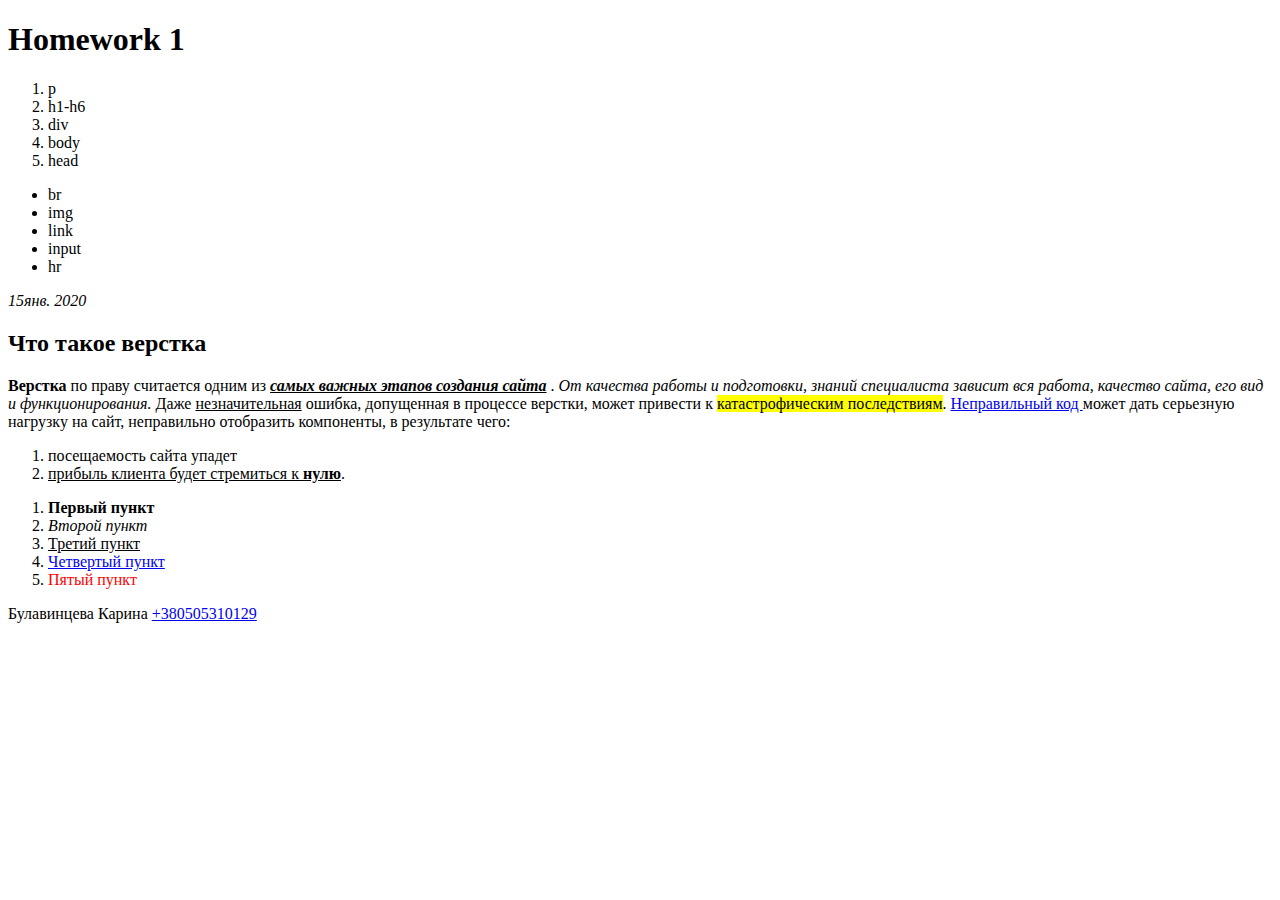
<file: Homework 1/index.html>
<!DOCTYPE html>
<html lang="ru">
  <head>
    <meta charset="UTF-8" />
    <meta http-equiv="X-UA-Compatible" content="IE=edge" />
    <meta name="viewport" content="width=device-width, initial-scale=1.0" />
    <link rel="shortcut icon" href="img/favicon.png" type="image/png" />
    <title>A-level</title>
  </head>
  <body>

    <div class="wrapper">
      <header class="header">
        <h1>Homework 1</h1>
      </header>

      <main class="main">

        <ol>
          <li>p</li>
          <li>h1-h6</li>
          <li>div</li>
          <li>body</li>
          <li>head</li>
        </ol>
        <ul>
          <li>br</li>
          <li>img</li>
          <li>link</li>
          <li>input</li>
          <li>hr</li>
        </ul>

        <section>

          <time datetime="2020-01-15"><i>15янв. 2020</i></time>
          <h2>Что такое верстка</h2>
          <p>
            <b>Верстка</b> по праву считается одним из
            <b><em><u>самых важных этапов создания сайта</u> </em></b>.
            <i>
              От качества работы и подготовки, знаний специалиста зависит вся
              работа, качество сайта, его вид и функционирования.
            </i>
            Даже <u>незначительная</u> ошибка, допущенная в процессе верстки,
            может привести к <mark>катастрофическим последствиям</mark>.
            <a href="#"> Неправильный код </a> может дать серьезную нагрузку на
            сайт, неправильно отобразить компоненты, в результате чего:
          </p>

          <ol>
            <li>посещаемость сайта упадет</li>
            <li>
              <u>прибыль клиента будет стремиться к <b>нулю</b></u>.
            </li>
          </ol>
        </section>

        <ol>

          <li><b>Первый пункт</b></li>
          <li><i>Второй пункт</i></li>
          <li><u>Третий пункт</u></li>
          <li>
            <a
              href="https://www.google.com.ua"
              class="google-link"
              id="mainlink"
              target="_blank">
              Четвертый пункт
            </a>
          </li>
          <li><span style="color: red">Пятый пункт</span></li>
        </ol>

      </main>

      <footer class="footer">

        <span>
          Булавинцева Карина
          <a href="tel:+380505310129"> +380505310129</a>
        </span>
      </footer>
    </div>
  </body>
</html>
</file>
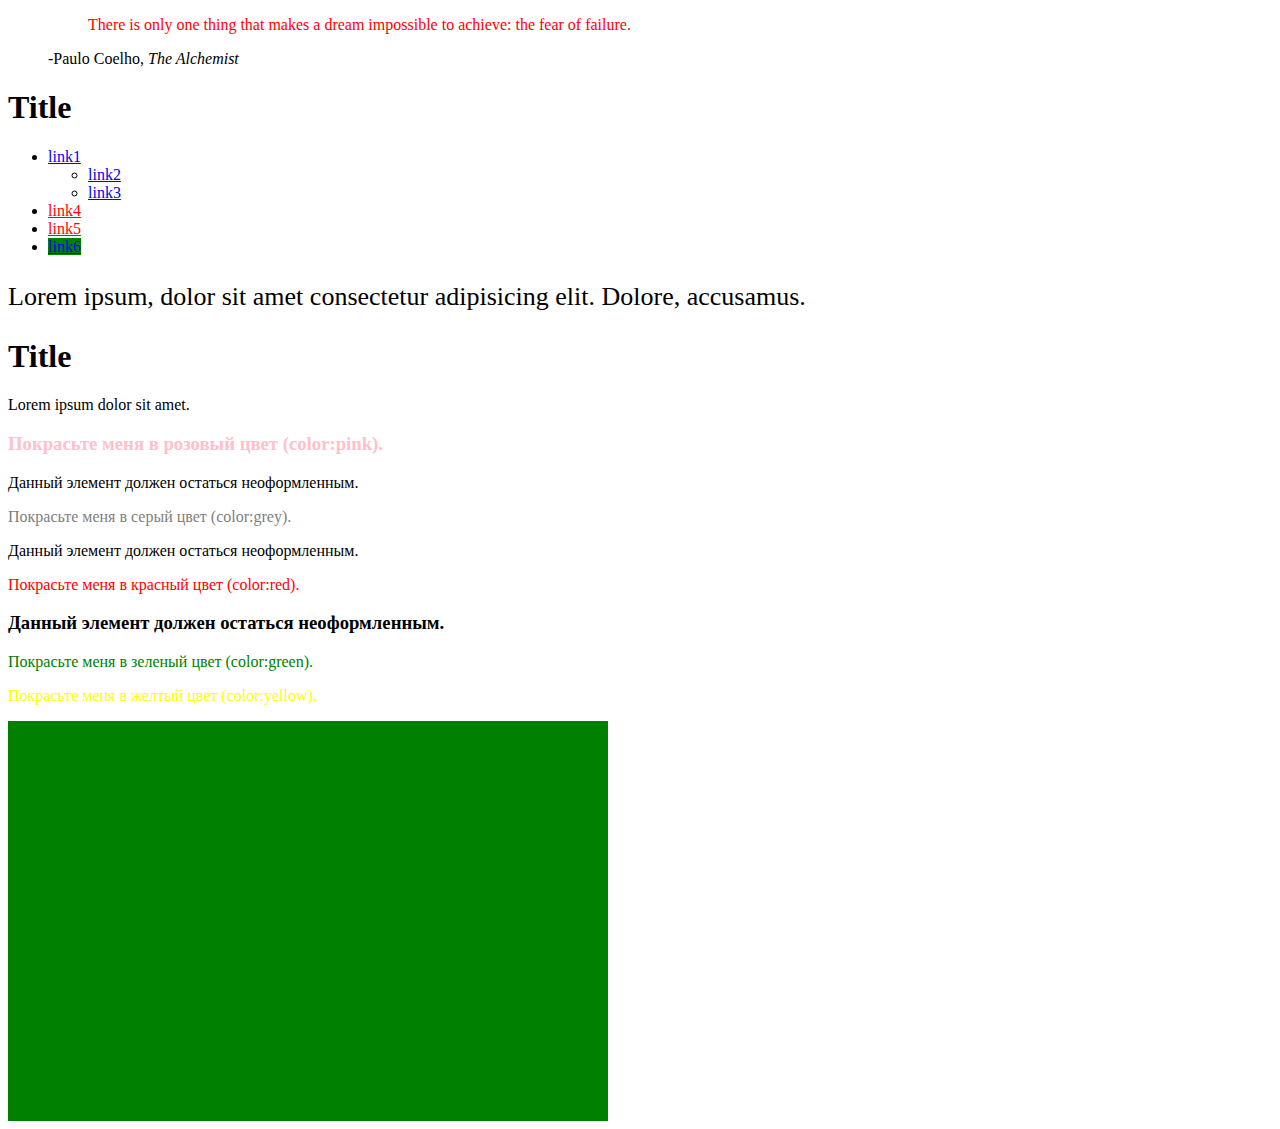
<file: Homework 2/index.html>
<!DOCTYPE html>
<html lang="en">
<head>
    <meta charset="UTF-8">
    <meta http-equiv="X-UA-Compatible" content="IE=edge">
    <meta name="viewport" content="width=device-width, initial-scale=1.0">
    <title>A-Level</title>
    <link rel="stylesheet" href="style.css">
    <style>
        blockquote{
            color:blue;
        }
    </style>
</head>

<body>

    <figure>
      <blockquote style="color:red" cite="https://medium.com/live-your-life-on-purpose/7-powerful-quotes-from-the-alchemist-by-paulo-coelho-967506b97936">
          <p>There is only one thing that makes a dream impossible to achieve: the fear of failure.</p>
      </blockquote>
      <figcaption>-Paulo Coelho, <cite>The Alchemist</cite></figcaption>
    </figure>


    <div class="holder">
        <h1>Title</h1>
        <ul class="list">
          <li>
            <a href="#">link1</a>
            <ul>
              <li><a href="#">link2</a></li>
              <li><a href="#">link3</a></li>
            </ul>
          </li>
          <li><a href="https://www.youtube.com/">link4</a></li>
          <li><a href="https://validator.w3.org/">link5</a></li>
          <li><a href="#">link6</a></li>
        </ul>
        <p>Lorem ipsum, dolor sit amet consectetur adipisicing elit. Dolore, accusamus.</p>
        <h1>Title</h1>
        <p>Lorem ipsum dolor sit amet.</p>
      </div>


      <div class="text-box">
        <h3>Покрасьте меня в розовый цвет (color:pink).</h3>
        <p>Данный элемент должен остаться неоформленным.</p>
        <p id='greycol'>Покрасьте меня в серый цвет (color:grey).</p>
        <div>Данный элемент должен остаться неоформленным.</div>
        <div><p>Покрасьте меня в красный цвет (color:red).</p></div>
        <h3>Данный элемент должен остаться неоформленным.</h3>
        <p>Покрасьте меня в зеленый цвет (color:green).</p>
        <p class='yellow'>Покрасьте меня в желтый цвет (color:yellow).</p>
    </div>

    <div class="bg-box"></div> 

</body>
</html>
</file>
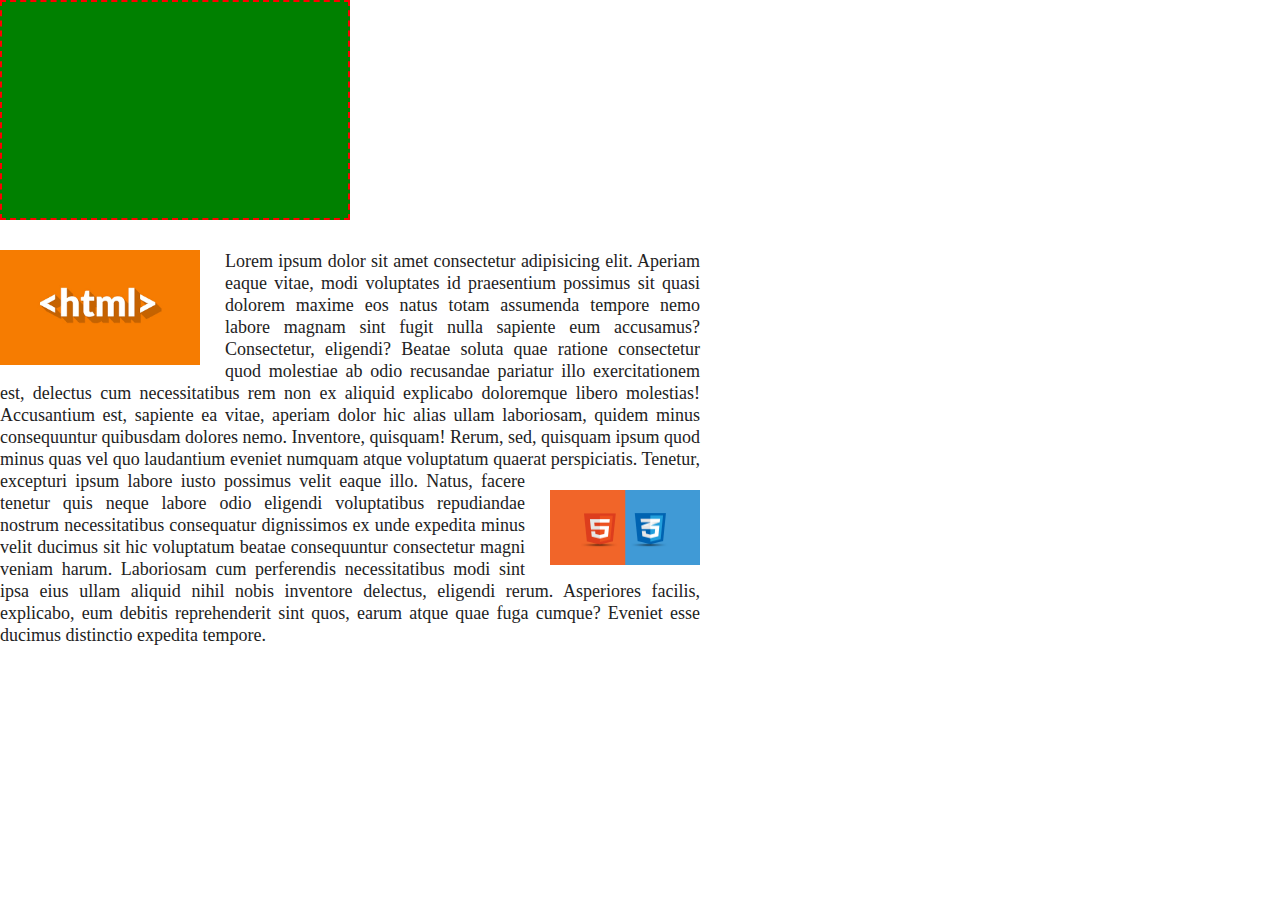
<file: Homework 3/index.html>
<!DOCTYPE html>
<html lang="en">
<head>
    <meta charset="UTF-8">
    <meta http-equiv="X-UA-Compatible" content="IE=edge">
    <meta name="viewport" content="width=device-width, initial-scale=1.0">
    <title>A-level</title>
    <link rel="stylesheet" href = "css/reset.css">
    <link rel="stylesheet" href = "css/style.css">
</head>
<body>
    <div class="wrapper">
        <main class="main">
            <div class="box"></div>

            <div class="text">
                <p>
                <img class="img-1" src="img/hw-6.2.1.png" alt="html">
                Lorem ipsum dolor sit amet consectetur adipisicing elit. Aperiam eaque vitae, modi voluptates id praesentium possimus sit quasi dolorem maxime eos natus totam assumenda tempore nemo labore magnam sint fugit nulla sapiente eum accusamus? Consectetur, eligendi? Beatae soluta quae ratione consectetur quod molestiae ab odio recusandae pariatur illo exercitationem est, delectus cum necessitatibus rem non ex aliquid explicabo doloremque libero molestias! Accusantium est, sapiente ea vitae, aperiam dolor hic alias ullam laboriosam, quidem minus consequuntur quibusdam dolores nemo. Inventore, quisquam! Rerum, sed, quisquam ipsum quod minus quas vel quo laudantium eveniet numquam atque voluptatum quaerat perspiciatis. Tenetur, excepturi ipsum labore iusto possimus velit eaque illo.
                <img class="img-2" src="img/hw-6.2.2.png" alt="html5/css3" >
                 Natus, facere tenetur quis neque labore odio eligendi voluptatibus repudiandae nostrum necessitatibus consequatur dignissimos ex unde expedita minus velit ducimus sit hic voluptatum beatae consequuntur consectetur magni veniam harum. Laboriosam cum perferendis necessitatibus modi sint ipsa eius ullam aliquid nihil nobis inventore delectus, eligendi rerum. Asperiores facilis, explicabo, eum debitis reprehenderit sint quos, earum atque quae fuga cumque? Eveniet esse ducimus distinctio expedita tempore.
                </p>
            </div>
        </main>
    </div>
</body>
</html>
</file>
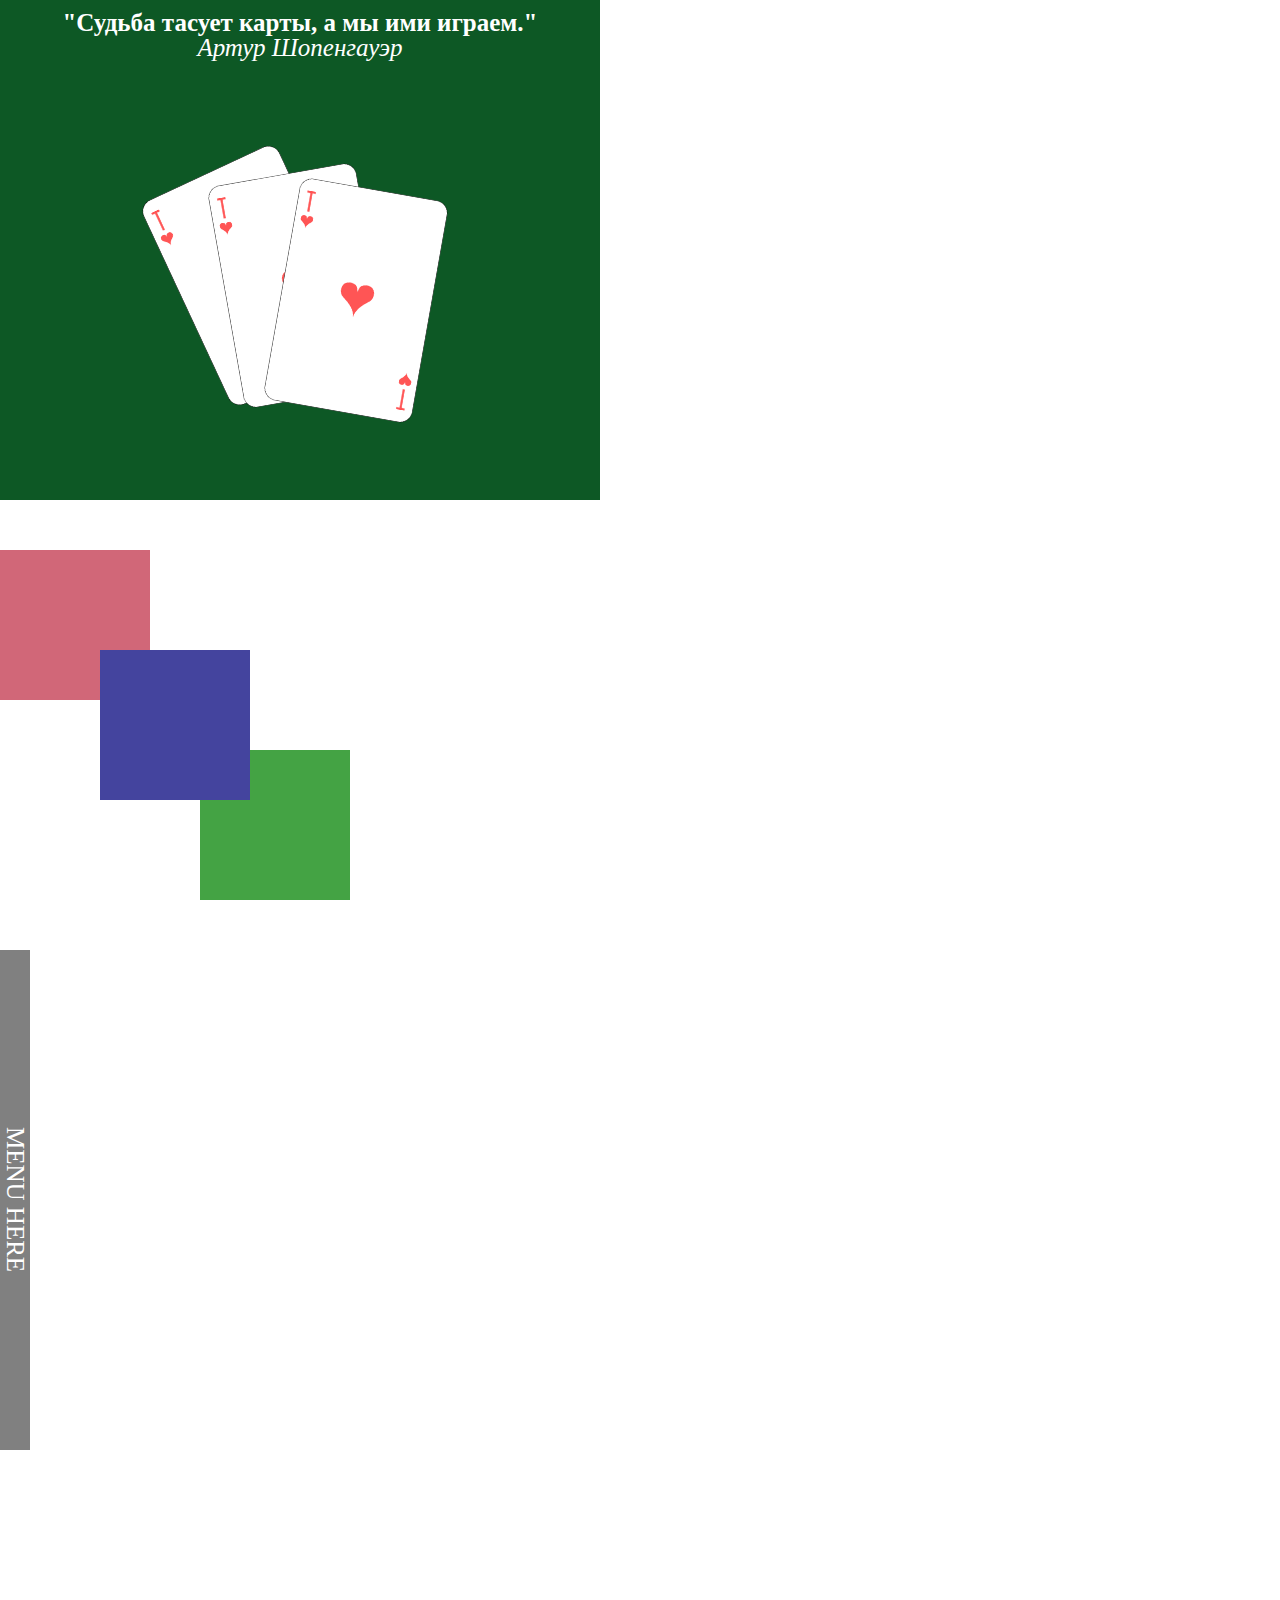
<file: Homework 4/index.html>
<!DOCTYPE html>
<html lang="en">
<head>
    <meta charset="UTF-8">
    <meta http-equiv="X-UA-Compatible" content="IE=edge">
    <meta name="viewport" content="width=device-width, initial-scale=1.0">
    <link rel="stylesheet" href="css/reset.css">
    <link rel="stylesheet" href="css/style.css">
    <title>A-level</title>
</head>
<body>
    <div class="wrapper">
        <div class="box">
            <blockquote class="blockquote">
                <p>"Судьба тасует карты, а мы ими играем."</p>
                <cite>Артур Шопенгауэр</cite>
            </blockquote>
            <div class="area">
                <div class="cards">
                    <img class="card card-1" src="img/card01.png" alt="card">
                    <img class="card card-2" src="img/card01.png" alt="card">
                    <img class="card card-3" src="img/card01.png" alt="card">
                </div>
            </div> 
        </div>
        

        <div class="squares">
            <div class="pink"></div>
            <div class="blue"></div>
            <div class="green"></div>
        </div>

    <div class="slide">
        <nav class="nav">
            <ul>
                <li><a class="nav-item" href="#">Home</a></li>
                <li><a class="nav-item" href="#">Contacts</a></li>
                <li><a class="nav-item" href="#">Our Team</a></li>
                <li><a class="nav-item" href="#">FAQ</a></li>
                <li><a class="nav-item" href="#">About</a></li>
                <li><a class="nav-item" href="#">News</a></li>
            </ul>
        </nav>
        <div class="menu-here">
            <span>Menu Here</span>
        </div>        
    </div>    

    <div class="empty_space">
        <div class="square"></div>
    </div>


    </div>
</body>
</html>
</file>
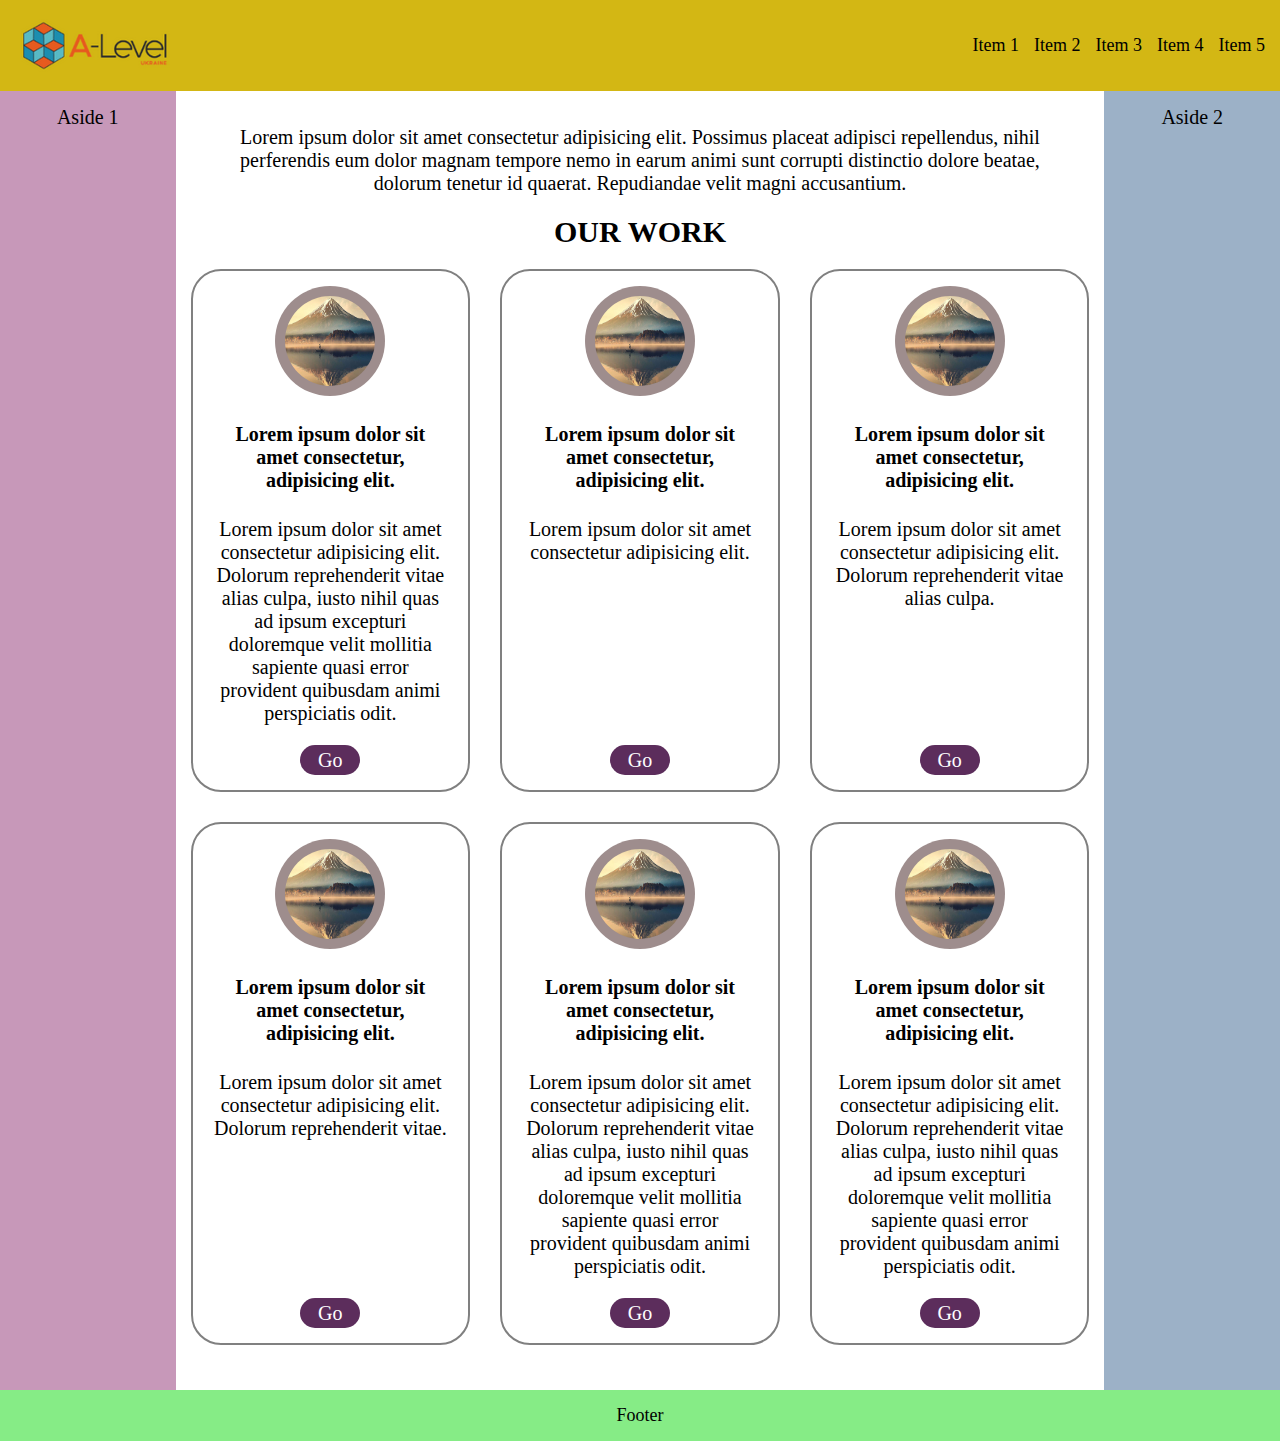
<file: Homework 6/index.html>
<!DOCTYPE html>
<html lang="en">
<head>
    <meta charset="UTF-8">
    <meta http-equiv="X-UA-Compatible" content="IE=edge">
    <meta name="viewport" content="width=device-width, initial-scale=1.0">
    <link rel="stylesheet" href="style.css">
    <title>A-Level</title>
</head>
<body>
    <div class="wrapper">

        <header class="header">
            <div class="container">
                <div class="header-wrap">
                    <a href ="#" class="logo">
                        <img src="img/logo.jpg" alt="">
                    </a>
                    <nav class="nav">
                        <input type="checkbox" class="nav-burger" id="burger">
                        <label for="burger" class="burger">
                            <span></span>
                        </label>
                        
                        <ul class="nav-list">
                            <li class="nav-item">
                                <a href="#">Item 1</a></li>
                            <li class="nav-item">
                                <a href="#">Item 2</a></li>
                            <li class="nav-item">
                                <a href="#">Item 3</a></li>
                            <li class="nav-item">
                                <a href="#">Item 4</a></li>
                            <li class="nav-item">
                                <a href="#">Item 5</a></li>
                        </ul>
                    </nav>
                </div>
            </div>
            </header>


      <main class="main">
        <div class="content">
            <p>
            Lorem ipsum dolor sit amet consectetur adipisicing elit. Possimus placeat adipisci repellendus, nihil perferendis eum dolor magnam tempore nemo in earum animi sunt corrupti distinctio dolore beatae, dolorum tenetur id quaerat. Repudiandae velit magni accusantium.
            </p>
            
            <section class="work">
                <header class="section-header">
                    <h1 class="title">Our Work</h1>
                </header>

                    <div class="row">
                        <div class="col">
                            <div class="card">
                                <div class="card-img">
                                    <img class="img" src="img/image.jpg" alt="image">
                                </div>
                                <div class="card-body">
                                    <h4><a class="title-link" href="#">Lorem ipsum dolor sit amet consectetur, adipisicing elit.</a></h4>
                                    <p>Lorem ipsum dolor sit amet consectetur adipisicing elit. Dolorum reprehenderit vitae alias culpa, iusto nihil quas ad ipsum excepturi doloremque velit mollitia sapiente quasi error provident quibusdam animi perspiciatis odit.</p>
                                </div>
                                <div class="card-footer">
                                    <a href="#" class="btn">Go</a>
                                </div>
                            </div>
                        </div>

                        <div class="col">
                            <div class="card">
                                <div class="card-img">
                                    <img class="img" src="img/image.jpg" alt="image">
                                </div>
                                <div class="card-body">
                                    <h4><a class="title-link" href="#">Lorem ipsum dolor sit amet consectetur, adipisicing elit.</a></h4>
                                    <p>Lorem ipsum dolor sit amet consectetur adipisicing elit. 
                                    </p>
                                </div>
                                <div class="card-footer">
                                    <a href="#" class="btn">Go</a>
                                </div>
                            </div>
                        </div>

                        <div class="col">
                            <div class="card">
                                <div class="card-img">
                                    <img class="img" src="img/image.jpg" alt="image">
                                </div>
                                <div class="card-body">
                                    <h4><a class="title-link" href="#">Lorem ipsum dolor sit amet consectetur, adipisicing elit.</a></h4>
                                    <p>Lorem ipsum dolor sit amet consectetur adipisicing elit. Dolorum reprehenderit vitae alias culpa.
                                    </p>
                                </div>
                                <div class="card-footer">
                                    <a href="#" class="btn">Go</a>
                                </div>
                            </div>
                        </div>

                        <div class="col">
                            <div class="card">
                                <div class="card-img">
                                    <img class="img" src="img/image.jpg" alt="image">
                                </div>
                                <div class="card-body">
                                    <h4><a  class="title-link" href="#">Lorem ipsum dolor sit amet consectetur, adipisicing elit.</a></h4>
                                    <p>Lorem ipsum dolor sit amet consectetur adipisicing elit. Dolorum reprehenderit vitae.
                                    </p>
                                </div>
                                <div class="card-footer">
                                    <a href="#" class="btn">Go</a>
                                </div>
                            </div>
                        </div>

                        <div class="col">
                            <div class="card">
                                <div class="card-img">
                                    <img class="img" src="img/image.jpg" alt="image">
                                </div>
                                <div class="card-body">
                                    <h4><a class="title-link" href="#">Lorem ipsum dolor sit amet consectetur, adipisicing elit.</a></h4>
                                    <p>Lorem ipsum dolor sit amet consectetur adipisicing elit. Dolorum reprehenderit vitae alias culpa, iusto nihil quas ad ipsum excepturi doloremque velit mollitia sapiente quasi error provident quibusdam animi perspiciatis odit.</p>
                                </div>
                                <div class="card-footer">
                                    <a href="#" class="btn">Go</a>
                                </div>
                            </div>
                        </div>

                        <div class="col">
                            <div class="card">
                                <div class="card-img">
                                    <img class="img" src="img/image.jpg" alt="image">
                                </div>
                                <div class="card-body">
                                    <h4><a  class="title-link" href="#">Lorem ipsum dolor sit amet consectetur, adipisicing elit.</a></h4>
                                    <p>Lorem ipsum dolor sit amet consectetur adipisicing elit. Dolorum reprehenderit vitae alias culpa, iusto nihil quas ad ipsum excepturi doloremque velit mollitia sapiente quasi error provident quibusdam animi perspiciatis odit.</p>
                                </div>
                                <div class="card-footer">
                                    <a href="#" class="btn">Go</a>
                                </div>
                            </div>
                        </div>

                    </div>

            </section>


        </div>

            <aside class="sidebar sidebar-left">
                <span>Aside 1 </span>
                </aside>
            <aside class="sidebar sidebar-right">
                <span>Aside 2</span>
            </aside>
        
      </main>

      <footer class="footer">
          <span>Footer</span>
      </footer>

    </div>
</body>
</html>
</file>
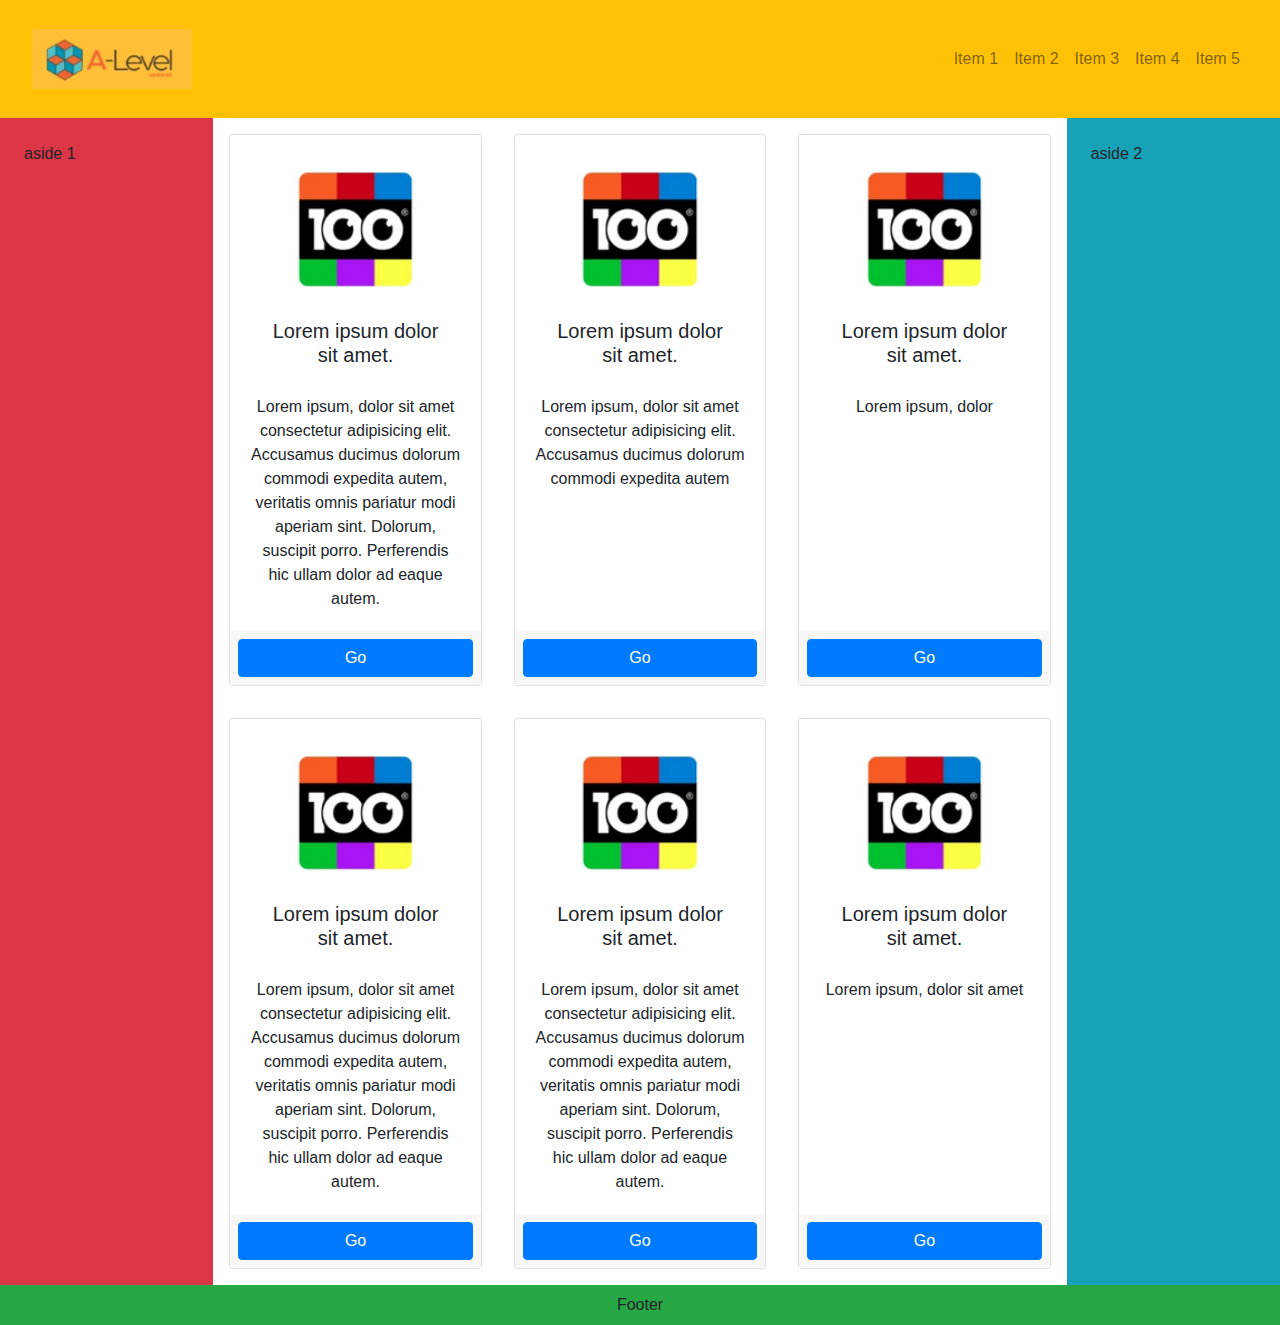
<file: Homework 7/index.html>
<!DOCTYPE html>
<html lang="en">
  <head>
    <meta charset="UTF-8" />
    <meta http-equiv="X-UA-Compatible" content="IE=edge" />
    <meta name="viewport" content="width=device-width, initial-scale=1.0" />
    <title>A-level</title>
    <link
      rel="stylesheet"
      href="https://stackpath.bootstrapcdn.com/bootstrap/4.4.1/css/bootstrap.min.css"
      integrity="sha384-Vkoo8x4CGsO3+Hhxv8T/Q5PaXtkKtu6ug5TOeNV6gBiFeWPGFN9MuhOf23Q9Ifjh"
      crossorigin="anonymous"
    />
  </head>
  <body>
    <div class="container-fluid d-flex flex-column min-vh-100">
      <header class="row p-3 bg-warning">
        <nav
          style="background-color: #ffc105"
          class="navbar navbar-expand-lg navbar-light container-fluid"
        >
          <a class="navbar-brand" href="#">
            <img src="img/logo.png" width="160px" height="60px" alt="logo" />
          </a>
          <button
            class="navbar-toggler"
            type="button"
            data-target="#navbarSupportedContent"
            data-toggle="collapse"
            aria-label="Toggle navigation"
            aria-controls="navbarSupportedContent"
            aria-expanded="false"
          >
            <span class="navbar-toggler-icon"></span>
          </button>

          <div class="collapse navbar-collapse" id="navbarSupportedContent">
            <ul class="navbar-nav ml-auto">
              <li class="nav-item">
                <a class="nav-link" href="#">Item 1</a>
              </li>
              <li class="nav-item">
                <a class="nav-link" href="#">Item 2</a>
              </li>
              <li class="nav-item">
                <a class="nav-link" href="#">Item 3</a>
              </li>
              <li class="nav-item">
                <a class="nav-link" href="#">Item 4</a>
              </li>
              <li class="nav-item">
                <a class="nav-link" href="#">Item 5</a>
              </li>
            </ul>
          </div>
        </nav>
      </header>

      <main class="row flex-fill">
        <section class="col-12 col-lg-8 order-2 order-md-1 order-lg-2">
          <div class="row">
            <div class="col-12 col-md-6 col-xl-4 p-3">
              <div class="h-100 card">
                <div class="card-body text-center">
                  <img
                    src="img/image.png"
                    alt="img"
                    class="card-img-top w-75 p-3"
                  />
                  <h5 class="p-3 card-title">Lorem ipsum dolor sit amet.</h5>
                  <p class="card-text">
                    Lorem ipsum, dolor sit amet consectetur adipisicing elit.
                    Accusamus ducimus dolorum commodi expedita autem, veritatis
                    omnis pariatur modi aperiam sint. Dolorum, suscipit porro.
                    Perferendis hic ullam dolor ad eaque autem.
                  </p>
                </div>
                <div class="p-2" style="background-color: #f7f7f7">
                  <a href="#" class="btn btn-primary w-100">Go</a>
                </div>
              </div>
            </div>
            <div class="col-12 col-md-6 col-xl-4 p-3">
              <div class="card h-100">
                <div class="card-body text-center">
                  <img
                    src="img/image.png"
                    alt="img"
                    class="card-img-top w-75 p-3"
                  />
                  <h5 class="card-title p-3">Lorem ipsum dolor sit amet.</h5>
                  <p class="card-text">
                    Lorem ipsum, dolor sit amet consectetur adipisicing elit.
                    Accusamus ducimus dolorum commodi expedita autem
                  </p>
                </div>
                <div class="p-2" style="background-color: #f7f7f7">
                  <a href="#" class="btn btn-primary w-100">Go</a>
                </div>
              </div>
            </div>
            <div class="col-12 col-md-6 col-xl-4 p-3">
              <div class="card h-100">
                <div class="card-body text-center">
                  <img
                    src="img/image.png"
                    alt="img"
                    class="card-img-top w-75 p-3"
                  />
                  <h5 class="card-title p-3">Lorem ipsum dolor sit amet.</h5>
                  <p class="card-text">Lorem ipsum, dolor</p>
                </div>
                <div class="p-2" style="background-color: #f7f7f7">
                  <a href="#" class="btn btn-primary w-100">Go</a>
                </div>
              </div>
            </div>
            <div class="col-12 col-md-6 col-xl-4 p-3">
              <div class="card h-100">
                <div class="card-body text-center">
                  <img
                    src="img/image.png"
                    alt="img"
                    class="card-img-top w-75 p-3"
                  />
                  <h5 class="card-title p-3">Lorem ipsum dolor sit amet.</h5>
                  <p class="card-text">
                    Lorem ipsum, dolor sit amet consectetur adipisicing elit.
                    Accusamus ducimus dolorum commodi expedita autem, veritatis
                    omnis pariatur modi aperiam sint. Dolorum, suscipit porro.
                    Perferendis hic ullam dolor ad eaque autem.
                  </p>
                </div>
                <div class="p-2" style="background-color: #f7f7f7">
                  <a href="#" class="btn btn-primary w-100">Go</a>
                </div>
              </div>
            </div>
            <div class="col-12 col-md-6 col-xl-4 p-3">
              <div class="card h-100">
                <div class="card-body text-center">
                  <img
                    src="img/image.png"
                    alt="img"
                    class="card-img-top w-75 p-3"
                  />
                  <h5 class="card-title p-3">Lorem ipsum dolor sit amet.</h5>
                  <p class="card-text">
                    Lorem ipsum, dolor sit amet consectetur adipisicing elit.
                    Accusamus ducimus dolorum commodi expedita autem, veritatis
                    omnis pariatur modi aperiam sint. Dolorum, suscipit porro.
                    Perferendis hic ullam dolor ad eaque autem.
                  </p>
                </div>
                <div class="p-2" style="background-color: #f7f7f7">
                  <a href="#" class="btn btn-primary w-100">Go</a>
                </div>
              </div>
            </div>
            <div class="col-12 col-md-6 col-xl-4 p-3">
              <div class="card h-100">
                <div class="card-body text-center">
                  <img
                    src="img/image.png"
                    alt="img"
                    class="card-img-top w-75 p-3"
                  />
                  <h5 class="card-title p-3">Lorem ipsum dolor sit amet.</h5>
                  <p class="card-text">Lorem ipsum, dolor sit amet</p>
                </div>
                <div class="p-2" style="background-color: #f7f7f7">
                  <a href="#" class="btn btn-primary w-100">Go</a>
                </div>
              </div>
            </div>
          </div>
        </section>

        <aside
          class="
            order-1
            pl-4
            col-12
            order-md-2
            col-lg-2 col-md-6
            order-lg-1
            pt-4
            pb-4
            bg-danger
          "
        >
          <span> aside 1</span>
        </aside>

        <aside class="order-3 bg-info pl-4 col-12 col-md-6 col-lg-2 pt-4 pb-4">
          <span>aside 2</span>
        </aside>
      </main>

      <footer class="row">
        <div class="col bg-success p-2 text-center">
          <span>Footer</span>
        </div>
      </footer>
    </div>

    <script
      src="https://code.jquery.com/jquery-3.4.1.slim.min.js"
      integrity="sha384-J6qa4849blE2+poT4WnyKhv5vZF5SrPo0iEjwBvKU7imGFAV0wwj1yYfoRSJoZ+n"
      crossorigin="anonymous"
    ></script>
    <script
      src="https://cdn.jsdelivr.net/npm/popper.js@1.16.0/dist/umd/popper.min.js"
      integrity="sha384-Q6E9RHvbIyZFJoft+2mJbHaEWldlvI9IOYy5n3zV9zzTtmI3UksdQRVvoxMfooAo"
      crossorigin="anonymous"
    ></script>
    <script
      src="https://stackpath.bootstrapcdn.com/bootstrap/4.4.1/js/bootstrap.min.js"
      integrity="sha384-wfSDF2E50Y2D1uUdj0O3uMBJnjuUD4Ih7YwaYd1iqfktj0Uod8GCExl3Og8ifwB6"
      crossorigin="anonymous"
    ></script>
  </body>
</html>
</file>
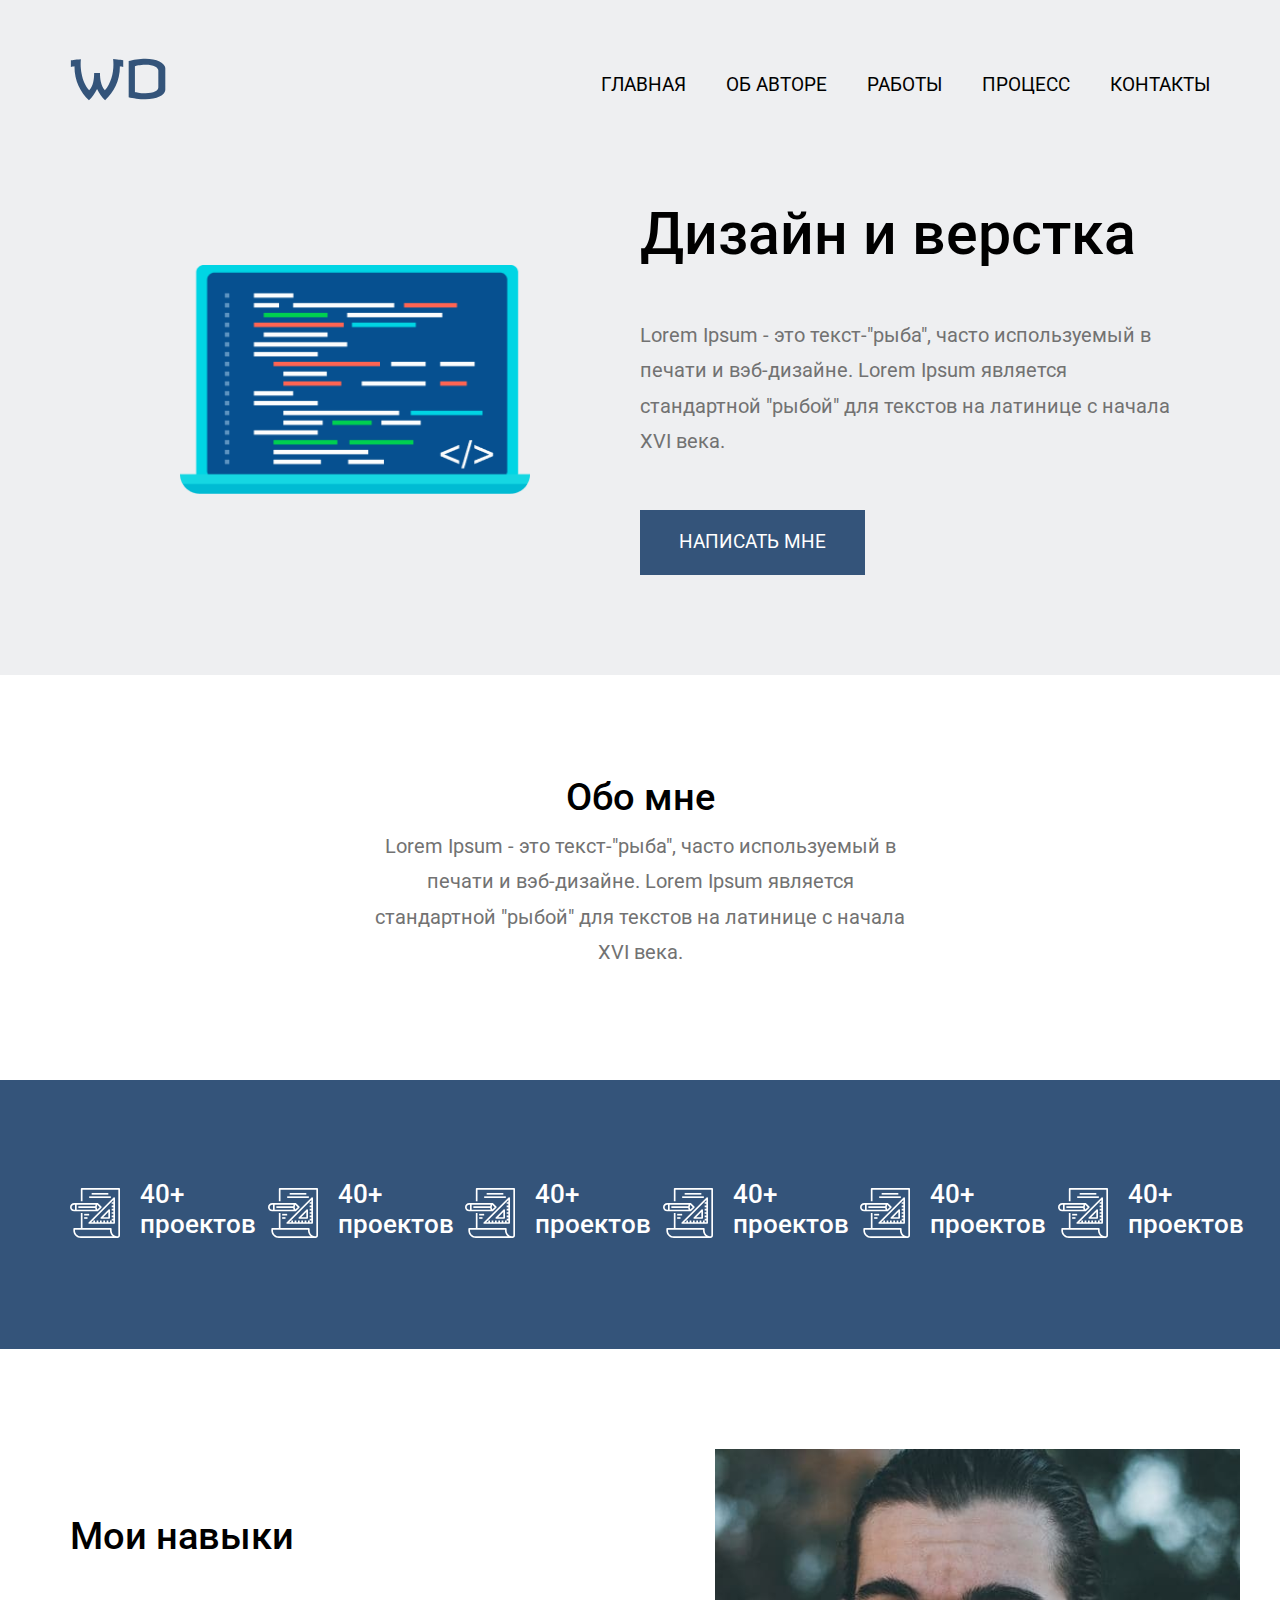
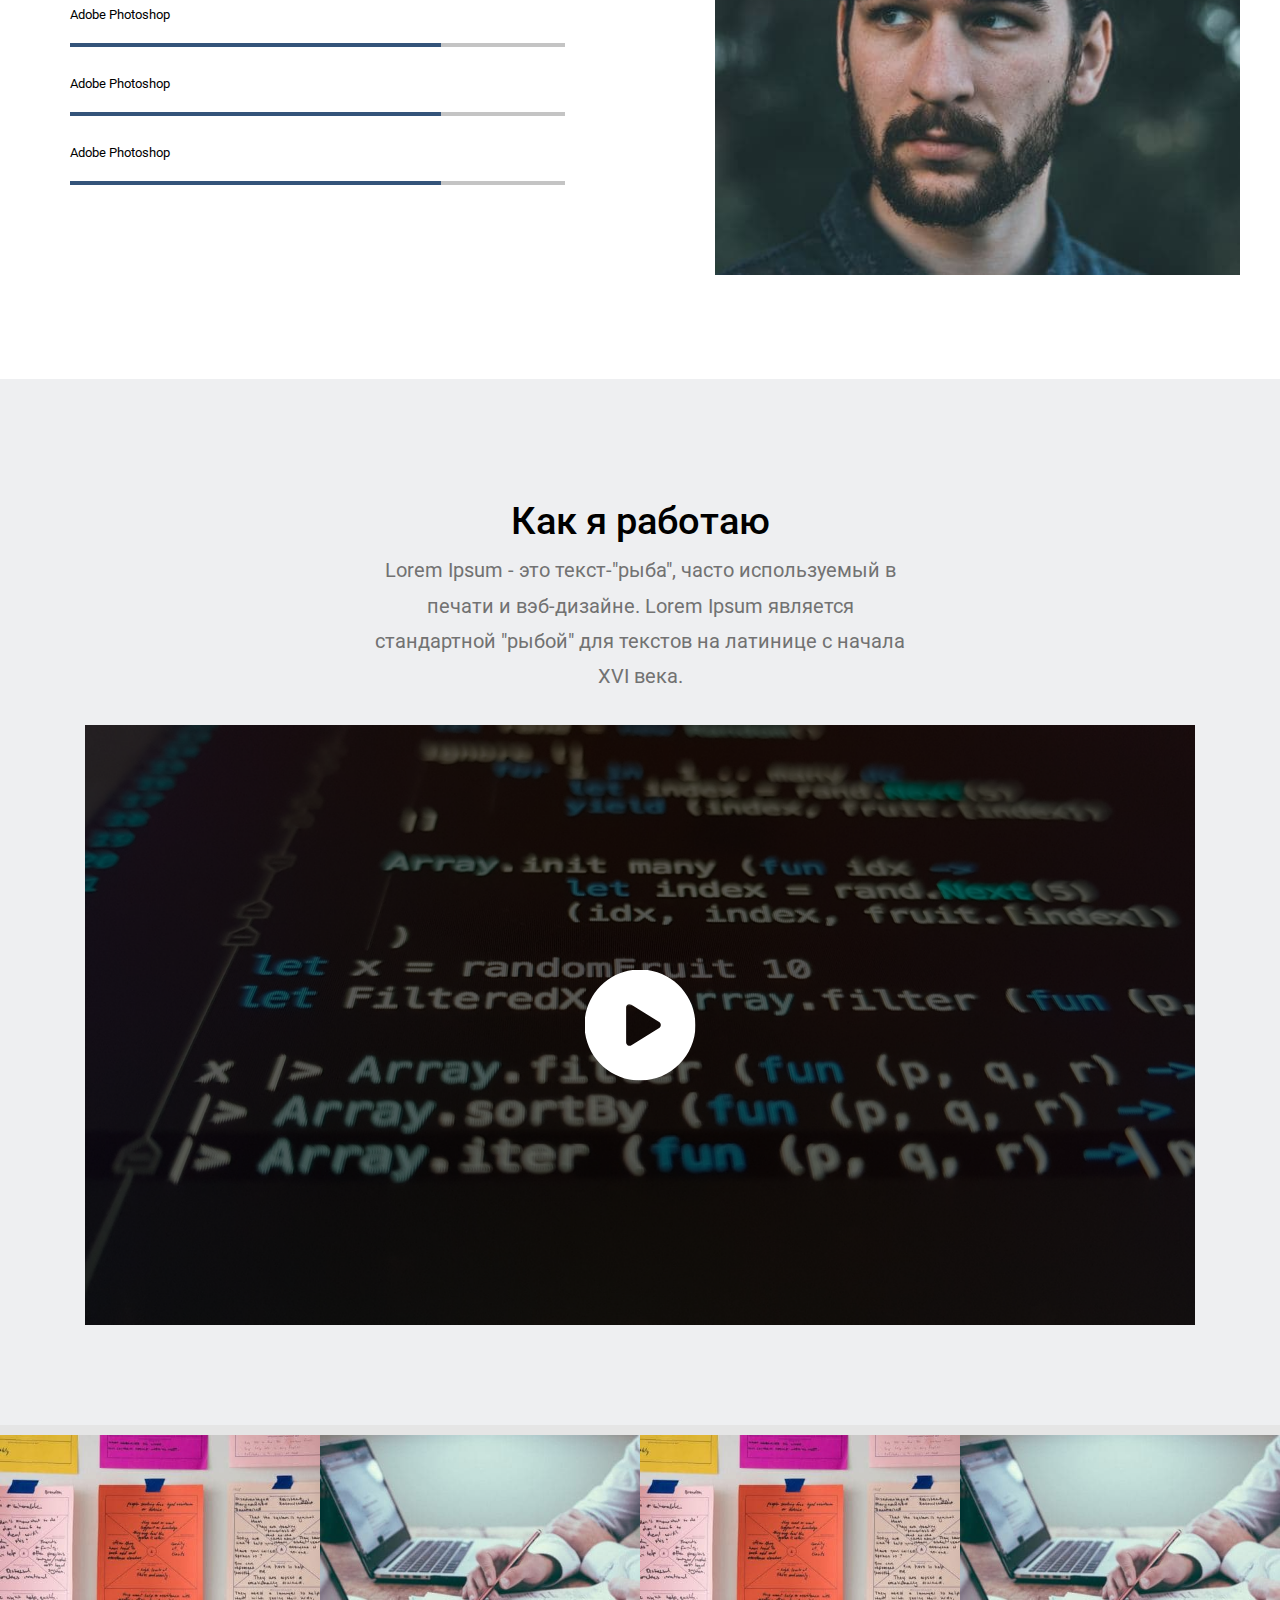
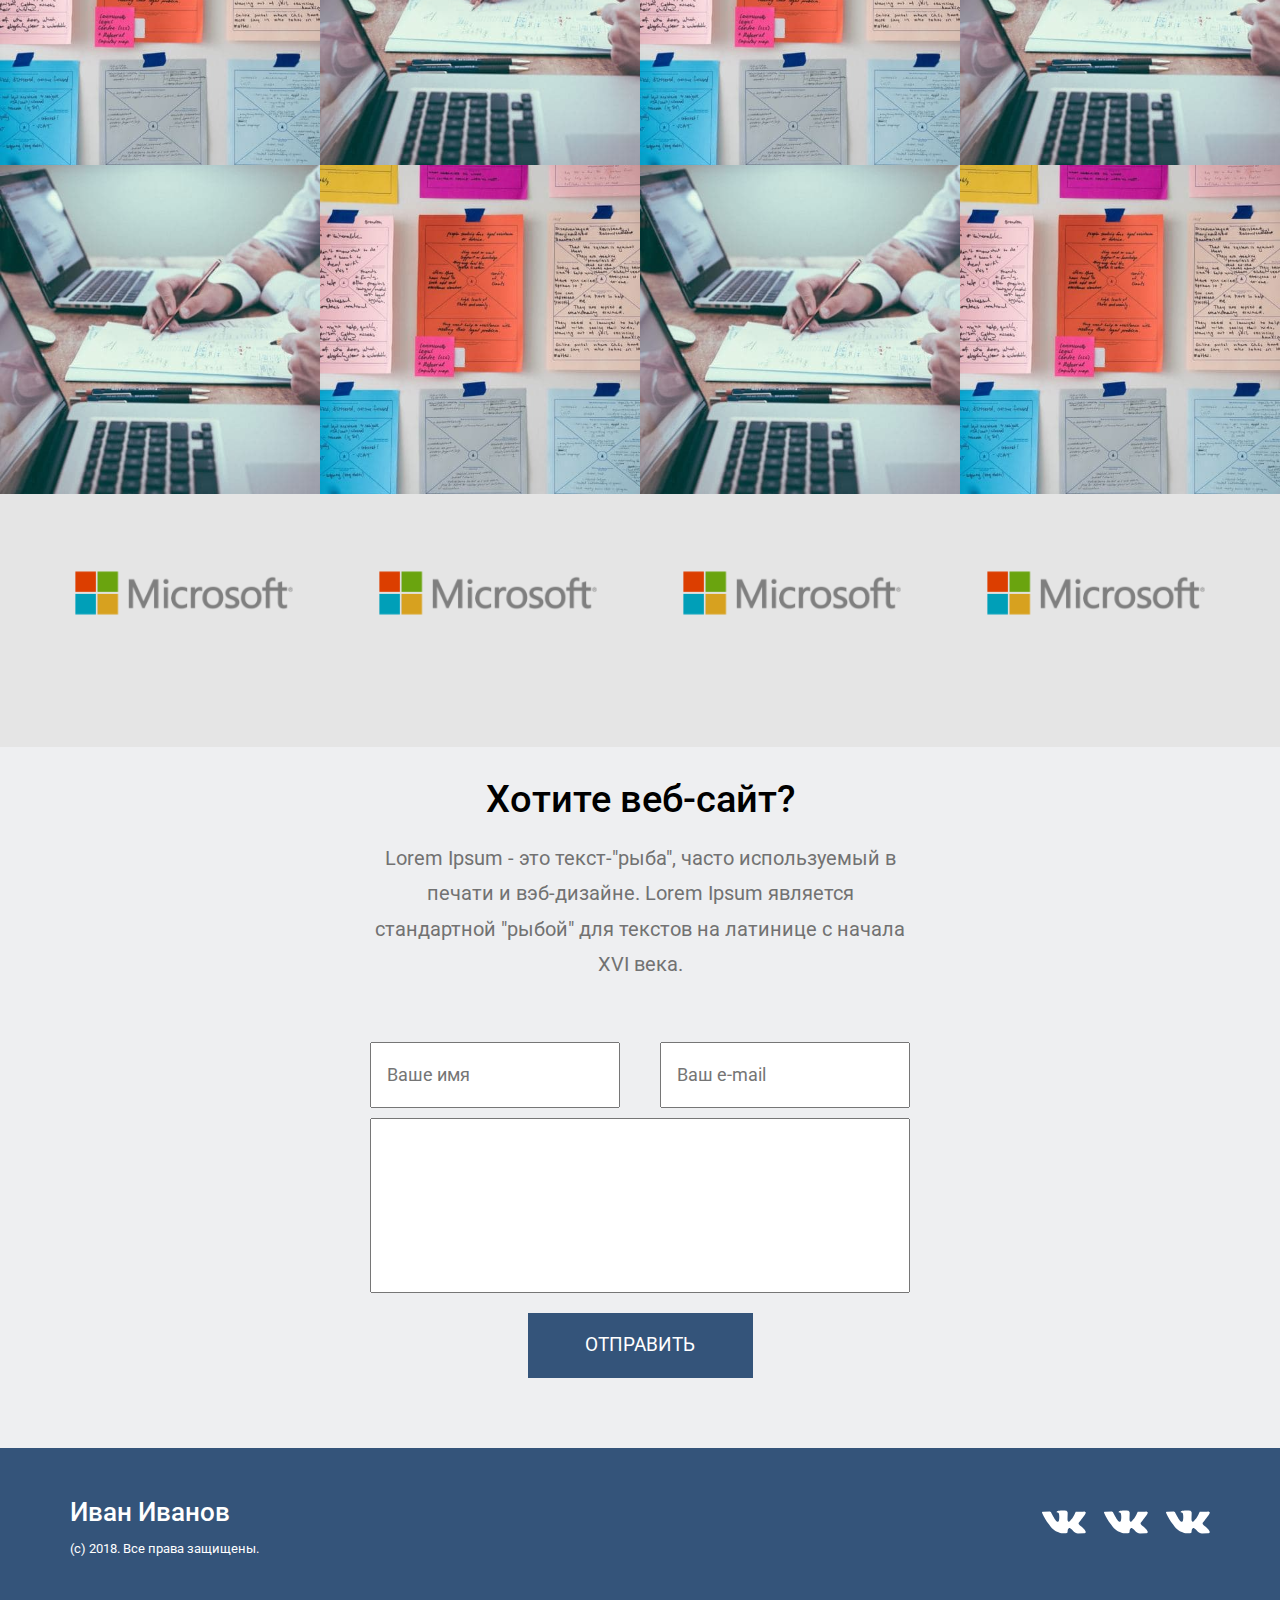
<file: Module/index.html>
<!DOCTYPE html>
<html lang="ru">
  <head>
    <meta charset="UTF-8" />
    <meta http-equiv="X-UA-Compatible" content="IE=edge" />
    <meta name="viewport" content="width=device-width, initial-scale=1.0" />
    <link rel="stylesheet" href="css/normalize.css" />
    <link rel="stylesheet" href="css/style.css" />
    <title>A-level</title>
  </head>
  <body>
    <div class="wrapper">
      <header class="header">
        <div class="container">
          <div class="header__inner">
            <div class="logo">
              <a href="#" class="logo__link">
                <img src="images/logo.svg" alt="WD" />
              </a>
            </div>
            <nav class="nav">
              <input type="checkbox" id="burger" class="nav_burger" />
              <label for="burger" class="nav_btn">
                <span class="nav_btn_line"></span>
                <span class="nav_btn_line"></span>
                <span class="nav_btn_line"></span>
              </label>
              <div class="nav_menu">
                <ul class="nav_list">
                  <li class="nav_item"><a href="#main">Главная</a></li>
                  <li class="nav_item"><a href="#author">Об авторе</a></li>
                  <li class="nav_item"><a href="#work">Работы</a></li>
                  <li class="nav_item"><a href="#process">Процесс</a></li>
                  <li class="nav_item"><a href="#contacts">Контакты</a></li>
                </ul>
              </div>
            </nav>
          </div>
        </div>
      </header>

      <main class="main">
        <section class="section-banner" id="main">
          <div class="container content">
            <div class="desktop_image">
              <img class="pic" src="images/Frame.png" alt="desktop" />
            </div>

            <div class="lorem_text">
              <h1>Дизайн и верстка</h1>
              <p>
                Lorem Ipsum - это текст-"рыба", часто используемый в печати и
                вэб-дизайне. Lorem Ipsum является стандартной "рыбой" для
                текстов на латинице с начала XVI века.
              </p>

              <div class="batton">
                <a class="btn" href="#"> Написать мне </a>
              </div>
            </div>
          </div>
        </section>

        <section class="about_me" id="author">
          <div class="container text_about_me">
            <h2>Обо мне</h2>
            <p>
              Lorem Ipsum - это текст-"рыба", часто используемый в печати и
              вэб-дизайне. Lorem Ipsum является стандартной "рыбой" для текстов
              на латинице с начала XVI века.
            </p>
          </div>
        </section>

        <section class="section-projects" id="work">
          <div class="container">
            <div class="list">
              <div class="col">
                <div class="item">
                  <div class="icon-box">
                    <img src="images/icon.svg" alt="img" />
                  </div>
                  <div class="text-box">
                    <h3 class="title">
                      40+
                      <span>проектов</span>
                    </h3>
                  </div>
                </div>
              </div>

              <div class="col">
                <div class="item">
                  <div class="icon-box">
                    <img src="images/icon.svg" alt="img" />
                  </div>
                  <div class="text-box">
                    <h3 class="title">
                      40+
                      <span>проектов</span>
                    </h3>
                  </div>
                </div>
              </div>

              <div class="col">
                <div class="item">
                  <div class="icon-box">
                    <img src="images/icon.svg" alt="img" />
                  </div>
                  <div class="text-box">
                    <h3 class="title">
                      40+
                      <span>проектов</span>
                    </h3>
                  </div>
                </div>
              </div>

              <div class="col">
                <div class="item">
                  <div class="icon-box">
                    <img src="images/icon.svg" alt="img" />
                  </div>
                  <div class="text-box">
                    <h3 class="title">
                      40+
                      <span>проектов</span>
                    </h3>
                  </div>
                </div>
              </div>

              <div class="col">
                <div class="item">
                  <div class="icon-box">
                    <img src="images/icon.svg" alt="img" />
                  </div>
                  <div class="text-box">
                    <h3 class="title">
                      40+
                      <span>проектов</span>
                    </h3>
                  </div>
                </div>
              </div>

              <div class="col">
                <div class="item">
                  <div class="icon-box">
                    <img src="images/icon.svg" alt="img" />
                  </div>
                  <div class="text-box">
                    <h3 class="title">
                      40+
                      <span>проектов</span>
                    </h3>
                  </div>
                </div>
              </div>
            </div>
          </div>
        </section>

        <section class="section-skill">
          <div class="container">
            <div class="skill-row">
              <div class="skill-col">
                <div class="skill-box">
                  <h2 class="skill-title">Мои навыки</h2>
                  <div class="skill-list">
                    <div class="skill-item">
                      <span class="skill-name">Adobe Photoshop </span>
                      <div class="skill-load">
                        <div class="skill-fill" style="width: 75%"></div>
                      </div>
                    </div>

                    <div class="skill-item">
                      <span class="skill-name">Adobe Photoshop </span>
                      <div class="skill-load">
                        <div class="skill-fill" style="width: 75%"></div>
                      </div>
                    </div>

                    <div class="skill-item">
                      <span class="skill-name">Adobe Photoshop </span>
                      <div class="skill-load">
                        <div class="skill-fill" style="width: 75%"></div>
                      </div>
                    </div>
                  </div>
                </div>
              </div>
              <div class="skill-col">
                <img src="images/pic3.jpg" alt="image-description" />
              </div>
            </div>
          </div>
        </section>

        <section class="about_work" id="process">
          <div class="how_i_work container">
            <div class="text_work">
              <h2>Как я работаю</h2>
              <p>
                Lorem Ipsum - это текст-"рыба", часто используемый в печати и
                вэб-дизайне. Lorem Ipsum является стандартной "рыбой" для
                текстов на латинице с начала XVI века.
              </p>
            </div>

            <div class="screen">
              <img
                class="img_of_screen"
                src="./images/Rectangle5.png"
                alt="screen"
              />
              <img class="play" src="./images/play.svg" alt="img" />
            </div>
          </div>
        </section>

        <section class="section-img">
          <div class="img-list">
            <a href="#"><img src="images/img03.jpg" alt="image" /></a>
            <a href="#"><img src="images/img04.jpg" alt="image" /></a>
            <a href="#"><img src="images/img03.jpg" alt="image" /></a>
            <a href="#"><img src="images/img04.jpg" alt="image" /></a>
            <a href="#"><img src="images/img04.jpg" alt="image" /></a>
            <a href="#"><img src="images/img03.jpg" alt="image" /></a>
            <a href="#"><img src="images/img04.jpg" alt="image" /></a>
            <a href="#"><img src="images/img03.jpg" alt="image" /></a>
          </div>

          <div class="img-microsoft container">
            <img src="images/microsoft.png" alt="Microsoft" />
            <img src="images/microsoft.png" alt="Microsoft" />
            <img src="images/microsoft.png" alt="Microsoft" />
            <img src="images/microsoft.png" alt="Microsoft" />
          </div>
        </section>

        <section class="section-website" id="contacts">
          <div class="container">
            <div class="website-text">
              <h2>Хотите веб-сайт?</h2>
              <p>
                Lorem Ipsum - это текст-"рыба", часто используемый в печати и
                вэб-дизайне. Lorem Ipsum является стандартной "рыбой" для
                текстов на латинице с начала XVI века.
              </p>
            </div>
            <form class="form" action="#">
              <div class="form-location">
                <div class="form-element">
                  <input
                    class="form-input"
                    type="text"
                    placeholder="Ваше имя"
                    maxlength="25"
                  />
                </div>
                <div class="form-element">
                  <input
                    class="form-input"
                    type="email"
                    placeholder="Ваш e-mail"
                    maxlength="35"
                  />
                </div>
              </div>

              <textarea
                class="textarea"
                placeholder="Сообщение"
                maxlength="250"
              >
              </textarea>
              <div class="form-button">
                <button class="btn" type="submit">Отправить</button>
              </div>
            </form>
          </div>
        </section>
      </main>

      <footer class="footer">
        <div class="container">
          <div class="footer__inner">
            <div class="footer-text">
              <h3>Иван Иванов</h3>
              <span>(с) 2018. Все права защищены.</span>
            </div>

            <div class="footer-images">
              <a href="#"><img src="images/vk.svg" alt="vk" /></a>
              <a href="#"><img src="images/vk.svg" alt="vk" /></a>
              <a href="#"><img src="images/vk.svg" alt="vk" /></a>
            </div>
          </div>
        </div>
      </footer>
    </div>
  </body>
</html>
</file>
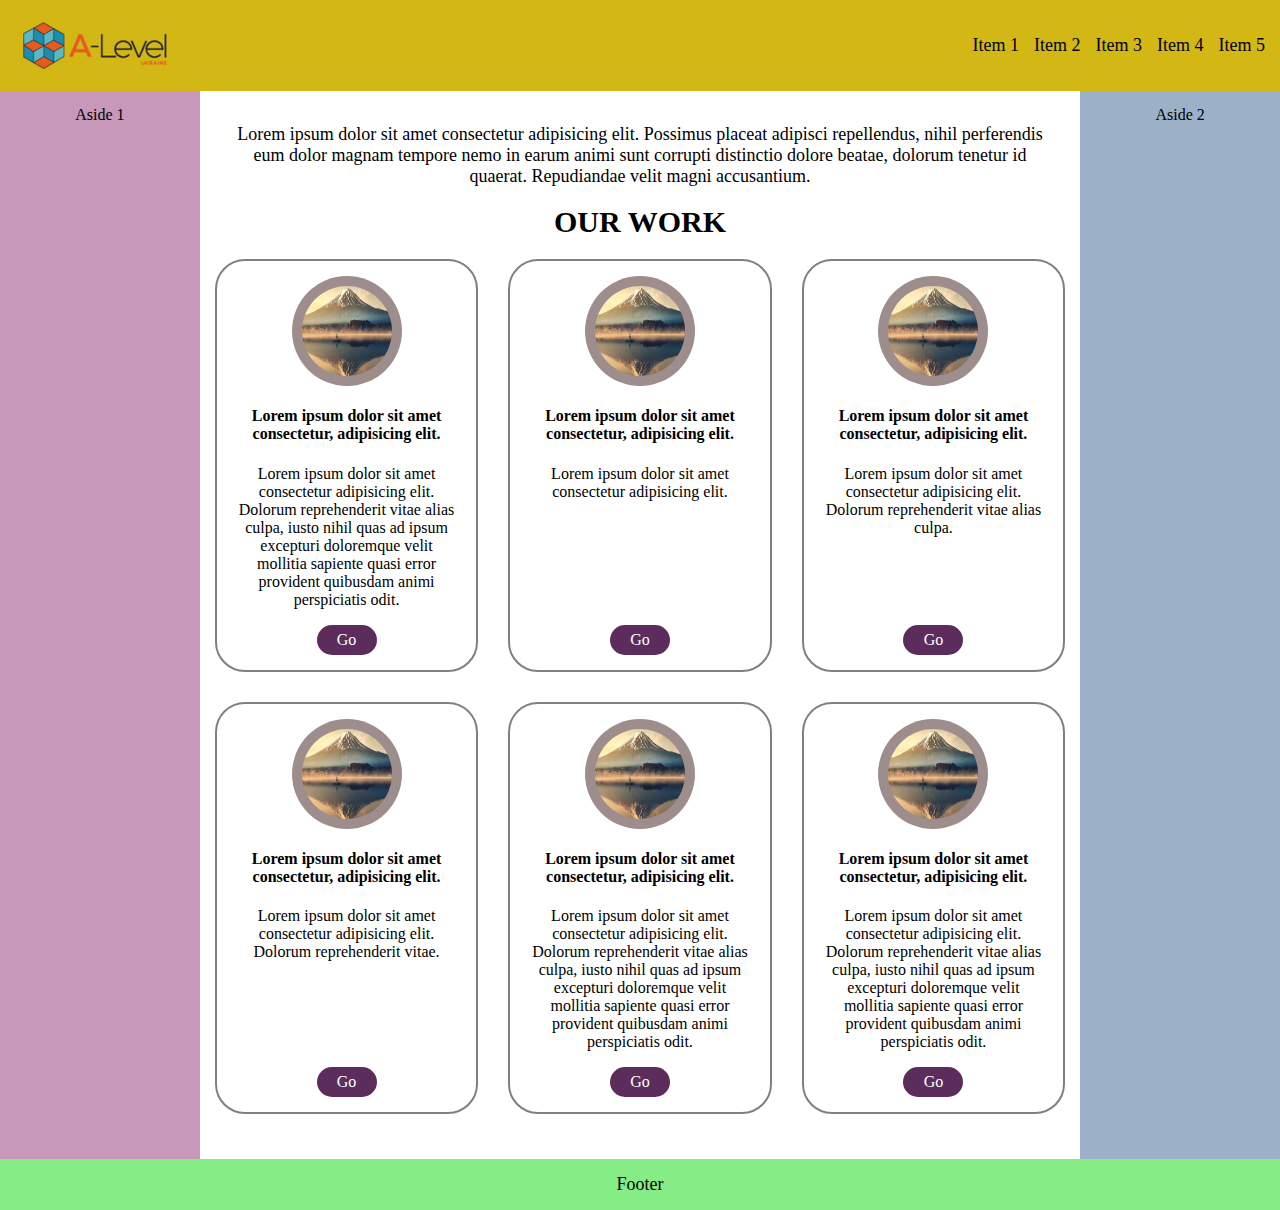
<file: Homework 5/Part 1/index.html>
<!DOCTYPE html>
<html lang="en">
<head>
    <meta charset="UTF-8">
    <meta http-equiv="X-UA-Compatible" content="IE=edge">
    <meta name="viewport" content="width=device-width, initial-scale=1.0">
    <link rel="stylesheet" href="style.css">
    <title>A-Level</title>
</head>
<body>
    <div class="wrapper">

        <header class="header">
            <div class="container">
                <div class="header-wrap">
                    <a href ="#" class="logo">
                        <img src="img/logo.jpg" alt="">
                    </a>
                    <nav class="nav">
                        <ul class="nav-list">
                            <li class="nav-item">
                                <a href="#">Item 1</a></li>
                            <li class="nav-item">
                                <a href="#">Item 2</a></li>
                            <li class="nav-item">
                                <a href="#">Item 3</a></li>
                            <li class="nav-item">
                                <a href="#">Item 4</a></li>
                            <li class="nav-item">
                                <a href="#">Item 5</a></li>
                        </ul>
                    </nav>
                </div>
            </div>
            </header>


      <main class="main">
        <div class="content">
            <p>
            Lorem ipsum dolor sit amet consectetur adipisicing elit. Possimus placeat adipisci repellendus, nihil perferendis eum dolor magnam tempore nemo in earum animi sunt corrupti distinctio dolore beatae, dolorum tenetur id quaerat. Repudiandae velit magni accusantium.
            </p>
            
            <section class="work">
                <header class="section-header">
                    <h1 class="title">Our Work</h1>
                </header>

                    <div class="row">
                        <div class="col">
                            <div class="card">
                                <div class="card-img">
                                    <img class="img" src="img/image.jpg" alt="image">
                                </div>
                                <div class="card-body">
                                    <h4><a class="title-link" href="#">Lorem ipsum dolor sit amet consectetur, adipisicing elit.</a></h4>
                                    <p>Lorem ipsum dolor sit amet consectetur adipisicing elit. Dolorum reprehenderit vitae alias culpa, iusto nihil quas ad ipsum excepturi doloremque velit mollitia sapiente quasi error provident quibusdam animi perspiciatis odit.</p>
                                </div>
                                <div class="card-footer">
                                    <a href="#" class="btn">Go</a>
                                </div>
                            </div>
                        </div>

                        <div class="col">
                            <div class="card">
                                <div class="card-img">
                                    <img class="img" src="img/image.jpg" alt="image">
                                </div>
                                <div class="card-body">
                                    <h4><a class="title-link" href="#">Lorem ipsum dolor sit amet consectetur, adipisicing elit.</a></h4>
                                    <p>Lorem ipsum dolor sit amet consectetur adipisicing elit. 
                                    </p>
                                </div>
                                <div class="card-footer">
                                    <a href="#" class="btn">Go</a>
                                </div>
                            </div>
                        </div>

                        <div class="col">
                            <div class="card">
                                <div class="card-img">
                                    <img class="img" src="img/image.jpg" alt="image">
                                </div>
                                <div class="card-body">
                                    <h4><a class="title-link" href="#">Lorem ipsum dolor sit amet consectetur, adipisicing elit.</a></h4>
                                    <p>Lorem ipsum dolor sit amet consectetur adipisicing elit. Dolorum reprehenderit vitae alias culpa.
                                    </p>
                                </div>
                                <div class="card-footer">
                                    <a href="#" class="btn">Go</a>
                                </div>
                            </div>
                        </div>

                        <div class="col">
                            <div class="card">
                                <div class="card-img">
                                    <img class="img" src="img/image.jpg" alt="image">
                                </div>
                                <div class="card-body">
                                    <h4><a  class="title-link" href="#">Lorem ipsum dolor sit amet consectetur, adipisicing elit.</a></h4>
                                    <p>Lorem ipsum dolor sit amet consectetur adipisicing elit. Dolorum reprehenderit vitae.
                                    </p>
                                </div>
                                <div class="card-footer">
                                    <a href="#" class="btn">Go</a>
                                </div>
                            </div>
                        </div>

                        <div class="col">
                            <div class="card">
                                <div class="card-img">
                                    <img class="img" src="img/image.jpg" alt="image">
                                </div>
                                <div class="card-body">
                                    <h4><a class="title-link" href="#">Lorem ipsum dolor sit amet consectetur, adipisicing elit.</a></h4>
                                    <p>Lorem ipsum dolor sit amet consectetur adipisicing elit. Dolorum reprehenderit vitae alias culpa, iusto nihil quas ad ipsum excepturi doloremque velit mollitia sapiente quasi error provident quibusdam animi perspiciatis odit.</p>
                                </div>
                                <div class="card-footer">
                                    <a href="#" class="btn">Go</a>
                                </div>
                            </div>
                        </div>

                        <div class="col">
                            <div class="card">
                                <div class="card-img">
                                    <img class="img" src="img/image.jpg" alt="image">
                                </div>
                                <div class="card-body">
                                    <h4><a  class="title-link" href="#">Lorem ipsum dolor sit amet consectetur, adipisicing elit.</a></h4>
                                    <p>Lorem ipsum dolor sit amet consectetur adipisicing elit. Dolorum reprehenderit vitae alias culpa, iusto nihil quas ad ipsum excepturi doloremque velit mollitia sapiente quasi error provident quibusdam animi perspiciatis odit.</p>
                                </div>
                                <div class="card-footer">
                                    <a href="#" class="btn">Go</a>
                                </div>
                            </div>
                        </div>

                    </div>

            </section>


        </div>

            <aside class="sidebar sidebar-left">
                <span>Aside 1 </span>
                </aside>
            <aside class="sidebar sidebar-right">
                <span>Aside 2</span>
            </aside>
        
      </main>

      <footer class="footer">
          <span>Footer</span>
      </footer>

    </div>
</body>
</html>
</file>
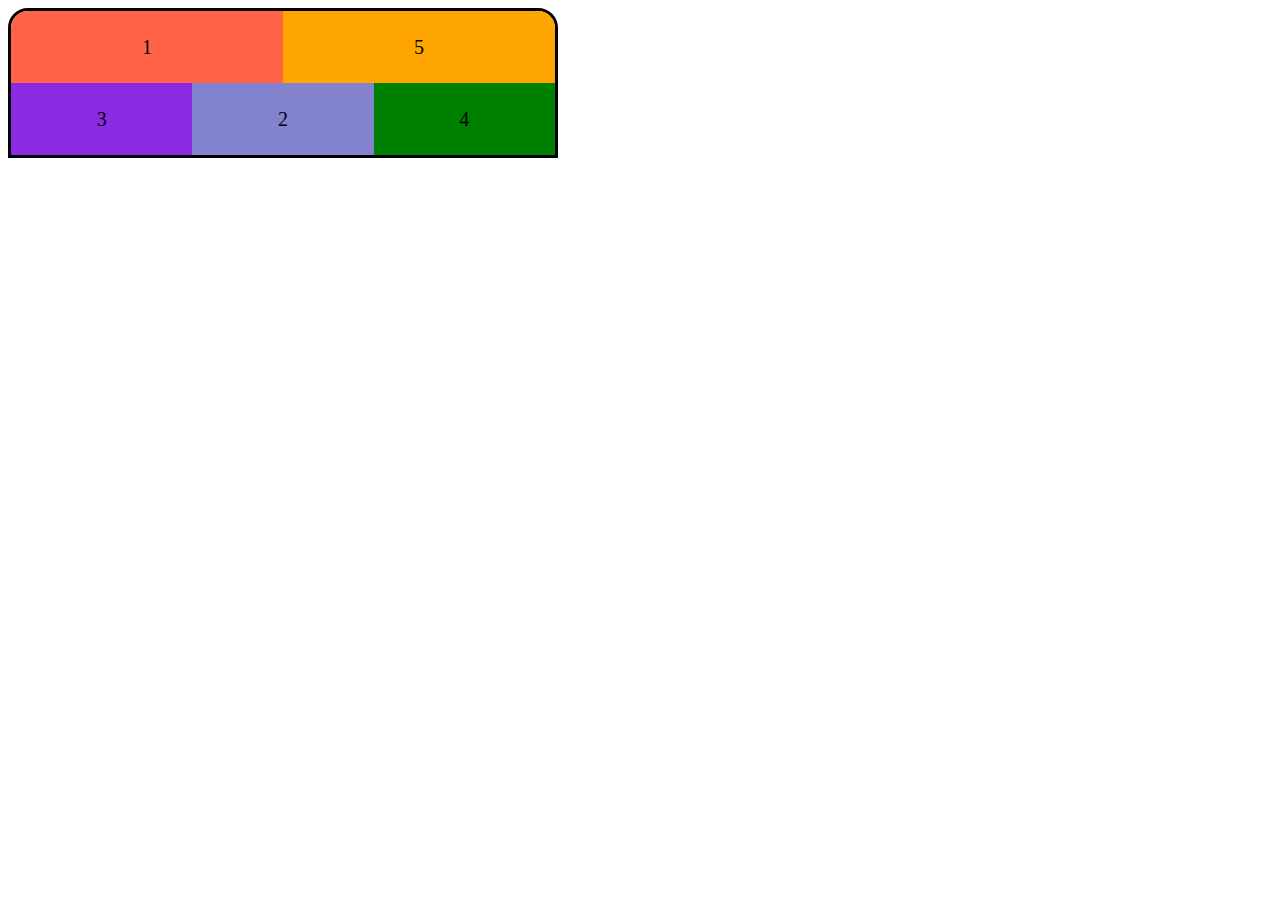
<file: Homework 5/Part 2/index.html>
<!DOCTYPE html>
<html lang="en">
<head>
    <meta charset="UTF-8">
    <meta http-equiv="X-UA-Compatible" content="IE=edge">
    <meta name="viewport" content="width=device-width, initial-scale=1.0">
    <link rel="stylesheet" href="style.css">
    <title>A-Level</title>
</head>
<body>
    <div class="wrapper">
        <div class="holder">
            <div class="item">1</div>
            <div class="item">2</div>
            <div class="item">3</div>
            <div class="item">4</div>
            <div class="item">5</div>
          </div>
    </div>
</body>
</html>
</file>
<file: Homework 2/style.css>
html{
    box-sizing:border-box;
}

*,
*:before,
*:after{
    box-sizing:inherit;
}

blockquote{
    color:green;
}

a[href^="https"]{
    color:red;
}

.list > li:last-child a{
    background-color:green;
}

.list + p{
    font-size:26px ;
}

.text-box h3:first-child{
    color:pink;
}

#greycol{
    color:gray;
}

.text-box div p {
    color:red;
}

.text-box p:nth-child(7){
    color:green;
}

.yellow{
    color:yellow;
}

.bg-box{
    min-height: 400px; 
    max-width: 600px;;
    background-color:green;
    background-image:url('https://img2.goodfon.ru/wallpaper/big/0/5b/pole-zelen-trava-dom-derevya.jpg') ,
    url("https://www.freeiconspng.com/uploads/grass-png-images-pictures-transparent-28.png"),
    url("https://www.freeiconspng.com/uploads/lamp-png-0.png"),
    url("https://vignette.wikia.nocookie.net/mashaandthebear/images/e/e0/%D0%81%D0%B6%D0%B8%D0%BA.png/revision/latest?cb=20180209130328&path-prefix=ru"),
    url("https://avatanplus.com/files/resources/mid/58eb07b830eab15b56162788.png");
    background-position: center ,bottom,top,left,right;
    background-repeat: no-repeat,repeat-x, repeat-x,repeat-y,repeat-y ;
    background-size:50%, 30%, 5%, 4%, 4% ;
}
</file>
<file: Homework 3/css/style.css>
html{
    box-sizing: border-box;
}

*,
*:before,
*:after{
    box-sizing: inherit;
}

.box{
    width:350px;
    height:220px;
    padding:15px 10px 20px 10px;
    margin-bottom: 30px;
    border:dashed 2px red;
    background-color:green;
}

.text{
    max-width:700px;
    font-size:18px;
    text-align:justify;
    line-height:22px;
    
}

.img-1{
    float:left;
    width:200px;
    height:115px;
    margin-right:25px;
    margin-bottom:15px;
}

.img-2{
    float:right;
    width:150px;
    height:75px;
    margin-top:20px;
    margin-left:25px;
    margin-bottom:15px;
}
</file>
<file: Homework 4/css/style.css>
html{
    box-sizing: border-box;
}

body{
    font-size: 25px;
}

*,
*::before,
*::after{
    box-sizing: inherit;
}

.box{
    display: flex;
    flex-direction: column;
    background-color: #0d5825;
    width: 600px;
    height: 500px;
}

.blockquote{
    display: flex;
    flex-direction: column;
    text-align: center;
    padding: 10px 0px;
    color: white;
}

.blockquote p{
    font-weight: bold;
}

.blockquote cite{
    font-style: italic;
}

.area{
    display: flex;
    height: 100%;
    justify-content: center;
    align-items: center;
}

.card{
    width: 150px;
}

.card-1{
    transform: translate(110px, -10px) rotate(-25deg);
    z-index: 0;
    transition: transform 0.5s;
}

.card-1:hover{
    transform: translate(110px, -30px) rotate(-25deg);
}

.card-2{
    z-index: 1;
    transform:translate(0px,0px) rotate(-10deg);
    transition:transform 0.5s;
}

.card-2:hover{
    transform:translate(0px,-20px) rotate(-10deg);
}

.card-3{
    z-index: 2;
    transform: translate(-100px, 15px) rotate(10deg);
    transition:transform 0.5s;
}

.card-3:hover{
    transform: translate(-100px, -5px) rotate(10deg);
}

.squares{
    width:350px; 
    height:350px;
    position:relative;
    margin-top:50px;
    margin-bottom:50px;
}

.pink{
    width:150px;
    height:150px;
    background-color:rgb(209, 103, 120);
}

.blue{
    position: absolute;
    width:150px;
    height:150px;
    background-color:rgb(68, 68, 158);
    left:100px;
    bottom: 100px;
    z-index: 3;
    
}

.green{
    width:150px;
    height:150px;
    background-color:rgb(68, 163, 68);
    position:absolute;
    left: 200px;
    bottom:0px;
}

.slide{
    width:400px;
    height: 500px;
    background-color: grey;
    display: flex;
    position: relative;
    left: -370px;
    transition: left 1s;
    color: white;
    text-transform: uppercase;
}

.slide:hover{
    left: 0px;
}

.nav{
    width: 380px;
    display: flex;
    padding: 50px;
    line-height: 1.5;
}

.nav-item::before{
    content: "";
    position: relative;
    display: inline-block;
    width: 10px;
    height: 10px;
    background-color: rgb(185, 153, 10);
    border: 1px solid black;
    transform: rotate(45deg);
    bottom: 4px;
    right: 6px;
}

.nav-item:hover{
    color:rgb(185, 153, 10);
}

.menu-here{
    writing-mode: vertical-rl;
    display: flex;
    justify-content: center;
    text-align: center;
    opacity: 1;
    transition: opacity 0.5s;
    padding: 2px;
}

.slide:hover .menu-here{
    opacity: 0;
}


.empty_space{
    margin:50px 0px;
    position:relative;
    width:400px;
    height:400px;
}

.square{
    position:absolute;
    height:100px;
    width:100px;
    animation:square_move 4s infinite;
}

@keyframes square_move{
    0%{
       background-color:red;
       bottom: calc(100% - 100px); 
       left:0;
    }
     
    25%{
        background-color:blue;
        bottom:0;
        left:0;
    }

    50%{
        background-color: green;
        left: calc(100% - 100px);
        bottom:0;
    }

    75%{
        background-color: yellow;
        left: calc(100% - 100px);
        bottom: calc(100% - 100px);
    }
    
    100%{
        background-color: red;
        left:0px;
        bottom: calc(100% - 100px);
    }

}
</file>
<file: Homework 6/style.css>
html{
    box-sizing:border-box;
}

*,
*:before,
*:after{
    box-sizing: inherit;
}

body{
    margin:0;
    font-size: 20px;
}

img{
    max-width:100%;
    height:auto;
    vertical-align: top;

}

h1{
    margin:0;
}

a {
    text-decoration: none;
    color:inherit;
}

.wrapper{
    width:100%;
    position:relative;
    overflow:hidden;
    display:flex;
    flex-direction:column;
    min-height:100vh;
}

.container{
    max-width:1430px;
    padding:0 15px;
    margin:0 auto;
}
   

.header{
    background-color:#D3B714;
    padding:15px 0;
}

.header-wrap{
    display:flex;
    align-items:center; 
    position:relative;
}


ul{
    list-style: none;
    padding:0;
    margin:0;
}



.nav{
    margin-left:15px;
    flex-grow:1;
    display:flex;
    align-items:center;
    justify-content:flex-end;
}

.nav-burger{
    position:absolute;
    left:-999999999px;
    opacity:0;
    visibility: hidden;
}

.burger{
    position:relative;
    display:inline-block;
    height: 16px;
    width:20px;
    cursor:pointer;
}

.burger span,
.burger:before,
.burger:after{
    position:absolute;
    height:2px;
    left:0;
    right:0;
    background-color: black;
    border-radius:2px;
}

.burger:before{
    content:"";
    top:0;
}

.burger span{
    top:50%;
    transform:translateY(-50%);  
}

.burger:after{
    content:"";
    bottom:0;

}

.nav-burger:checked + .burger span{
    opacity: 0;
    visibility: hidden;
}

.nav-burger:checked + .burger:before{
    top:9px;
    transition:transform .3s ease-in-out;
    transform:rotate(45deg) ;
}

.nav-burger:checked + .burger:after{
    bottom:5px;
    transition:transform .3s ease-in-out;
    transform:rotate(-45deg);
}


.nav-burger:checked~.nav-list{
    opacity:1;
    visibility:visible;
}


.nav-list{
    text-align: center;
    position:absolute;
    top:100%;
    left:0;
    right: 0;
    background-color:#D3B714;
    opacity:0;
    visibility:hidden;
}

.nav-item{
    margin-bottom: 10px;
    font-size:18px;
    transition:all 0.3s;
}

.nav-item:hover{
    color:blue;
}



.main{
    background-color:white;
    flex-grow:1;
    display:flex;
    width: 100%;
}


.content{
    padding:15px;
    flex-grow:1;
    text-align: center;
}
 
.content > p{
    font-weight:500;
    padding:0 15px;
}

.title{
    padding-bottom :20px;
    text-transform:uppercase;
    font-size:30px;
}

.sidebar{
    max-width: 300px;
    width:100%;
    padding:15px;
    text-align:center;
}

.sidebar-left{
    order:-1;
    background-color:#c798b9 ;
}

.sidebar-right{
    background:#9cb1c7;
}

.row{
    display:flex;
    flex-wrap:wrap;
    margin:0 -15px;
}

.col{
    width:33.333%;
    padding:0 15px 30px 15px;
}

.card{
    border:2px solid grey;
    border-radius:30px;
    padding:15px 20px;
    text-align:center;
    height:100%;
    display:flex;
    flex-direction: column;
}


.card:hover{
    -webkit-box-shadow: 0px 0px 18px 8px rgba(28, 131, 210, 0.39);
    -moz-box-shadow: 0px 0px 18px 8px rgba(28, 131, 210, 0.39);
    box-shadow: 0px 0px 18px 8px rgba(28, 131, 210, 0.39);  
}

.card-img{
    width:110px;
    height:110px;
    border-radius:50%;
    padding:10px;
    background:#9e8d8d;
    margin:0 auto;
    
}
.img{
    height: 100%;
    width:100%;
    border-radius:inherit;
}

.card-body{
    flex-grow:1;
}

.title-link{
    transition:all 0.3s;
}

.title-link:hover{
    color:indianred;
}

.card-footer{
    display: flex;
    justify-content: center;
}

.btn{
    display: block;
    display: flex;
    align-items: center;
    justify-content: center;
    color: white;
    width: 60px;
    height: 30px;
    border-radius: 15px;
    background-color: rgb(92, 45, 92);
    transition: all 0.3s;
}

.btn:hover{
    background-color: tomato;
    color:black
}

footer{
    background-color: #86ec86;
    padding:15px;
    text-align: center;
    font-size:18px;
}

@media(min-width:1024px){
    .burger{
        display:none;
    }
    .nav-list{
        position:static;
        display:flex;
        align-items:center;
        background:transparent;
        opacity:1;
        visibility:visible;
    }

    .nav-item{
        margin-bottom: 0;
    }

    .nav-item + .nav-item{
        padding-left:15px;
    }

}

@media (max-width: 1199px) {

    .main{
        display: flex;
        flex-direction: column;
        width: 100%;
    }

    .sidebar{
        display: block;
        min-width: 100%;
    }

    .sidebar-left{
        order: 0;
    }

    .col{
        padding:0 10px 30px;
    }

}


@media (max-width: 767px){
    .col{
        width:80%;
        margin: 0 auto;
        padding:0 20px 30px;
    }
    body{
        font-size: 0.9rem;
    }
}
</file>
<file: Module/css/style.css>
@import url("https://fonts.googleapis.com/css2?family=Roboto:wght@400;500&display=swap");

html {
  box-sizing: border-box;
}

*,
*::before,
*::after {
  box-sizing: inherit;
}

a {
  text-decoration: none;
  color: inherit;
  font-size: inherit;
}

h1,
h2,
h3,
h4,
h5,
h6,
p {
  margin: 0;
  padding: 0;
}

h1,
h2,
h3 {
  font-weight: 500;
}

h1 {
  font-size: 2rem;
}

@media (min-width: 800px) {
  h1 {
    font-size: 3rem;
  }
}

@media (min-width: 1200px) {
  h1 {
    font-size: 3.7rem;
  }
}

h2 {
  font-size: 1.5rem;
}

@media (min-width: 800px) {
  h2 {
    font-size: 2rem;
  }
}

@media (min-width: 1200px) {
  h2 {
    font-size: 2.4rem;
  }
}

h3 {
  font-size: 1.2rem;
}

@media (min-width: 800px) {
  h3 {
    font-size: 1.4rem;
  }
}

@media (min-width: 1200px) {
  h3 {
    font-size: 1.6rem;
  }
}

p {
  color: #727272;
  font-size: 1rem;
  line-height: 1.8;
  font-weight: 400;
  padding-top: 10px;
  padding-bottom: 10px;
  max-width: 540px;
}

@media (min-width: 800px) {
  p {
    font-size: 1.1rem;
  }
}

@media (min-width: 1200px) {
  p {
    font-size: 1.23rem;
  }
}

input,
textarea {
  font-size: 1rem;
}

@media (min-width: 1200px) {
  input,
  textarea {
    font-size: 1.15rem;
  }
}

a {
  line-height: 1.6;
  font-weight: 400;
}

@media (min-width: 800px) {
  a {
    font-size: 1.1rem;
  }
}

@media (min-width: 1200px) {
  a {
    font-size: 1.2rem;
  }
}

ul,
ol,
li {
  list-style: none;
  margin: 0;
  padding: 0;
}

body {
  font-family: "Roboto", sans-serif;
  color: black;
  font-size: 13px;
  min-width: 320px;
}

.wrapper {
  min-height: 100vh;
  overflow: hidden;
  display: flex;
  flex-direction: column;
  width: 100%;
}

.container {
  padding: 0 20px;
  max-width: 1180px;
  margin: 0 auto;
}

.header {
  background-color: #eeeff1;
  position: fixed;
  z-index: 55;
  width: 100%;
}

@media (min-width: 1025px) {
  .header {
    position: static;
  }
}

.header__inner {
  display: flex;
  justify-content: space-between;
  align-items: center;
  padding: 25px 0;
}

@media (min-width: 1025px) {
  .header__inner {
    padding: 50px 0;
  }
}

.logo img {
  width: 60px;
  height: 35px;
}

@media (min-width: 1025px) {
  .logo img {
    width: 96px;
    height: 60px;
  }
}

.nav {
  margin-left: 15px;
  display: flex;
  flex-grow: 1;
  align-items: center;
  justify-content: flex-end;
}

.nav_burger {
  display: none;
}

.nav_burger:checked ~ .nav_btn .nav_btn_line:nth-child(1) {
  transform: rotate(45deg);
  top: 9px;
}

.nav_burger:checked ~ .nav_btn .nav_btn_line:nth-child(2) {
  opacity: 0;
}

.nav_burger:checked ~ .nav_btn .nav_btn_line:nth-child(3) {
  transform: rotate(-45deg);
  top: -7px;
}

.nav_burger:checked ~ .nav_menu {
  right: 0;
  z-index: 1;
}

.nav_btn {
  display: flex;
  align-items: center;
  justify-content: center;
  flex-direction: column;
  width: 40px;
  height: 40px;
  position: absolute;
  border-radius: 5px;
  cursor: pointer;
  background-color: #34547a;
  z-index: 2;
}

@media (min-width: 1025px) {
  .nav_btn {
    display: none;
  }
}

.nav_btn_line {
  display: block;
  width: 20px;
  height: 2px;
  border-radius: 1px;
  background-color: #eeeff1;
  position: relative;
  margin: 3px 0;
  transition: all 0.2s;
}

.nav_menu {
  z-index: 1;
  position: fixed;
  top: 80px;
  right: -100%;
  width: 100%;
  background: #eeeff1;
  transition: right 0.8s;
  display: flex;
  justify-content: center;
  align-items: center;
}

@media (min-width: 1025px) {
  .nav_menu {
    position: static;
  }
}

.nav_list {
  width: 100%;
  height: 100%;
  display: flex;
  flex-direction: column;
  text-align: center;
}

@media (min-width: 1025px) {
  .nav_list {
    display: flex;
    flex-direction: row;
    align-items: center;
    justify-content: flex-end;
  }
}

.nav_item {
  padding: 20px 0px;
  text-transform: uppercase;
}

@media (min-width: 1025px) {
  .nav_item {
    padding: 0px 0px 0px 40px;
  }
}

.nav_item a {
  color: black;
  transition: color 0.7s;
}

.nav_item a:hover {
  color: #34547a;
}

.nav_item a:active {
  color: #34547a;
}

.nav-item a:visited {
  color: red;
}

.main {
  width: 100%;
  flex-grow: 1;
  margin-top: 80px;
}

@media (min-width: 1025px) {
  .main {
    margin-top: 0;
  }
}

.section-banner {
  background-color: #eeeff1;
}

.content {
  padding-bottom: 15px;
  padding-top: 15px;
  display: flex;
  flex-direction: column;
  align-items: center;
}

@media (min-width: 800px) {
  .content {
    display: flex;
    flex-direction: row;
    padding-bottom: 50px;
  }
}

@media (min-width: 1025px) {
  .content {
    padding-bottom: 75px;
  }
}

@media (min-width: 1280px) {
  .content {
    padding-bottom: 100px;
  }
}

@media (min-width: 800px) {
  .desktop_image {
    flex-basis: 50%;
    display: flex;
    justify-content: center;
    text-align: center;
  }
}

.pic {
  width: 180px;
}

@media (min-width: 800px) {
  .pic {
    width: 225px;
  }
}

@media (min-width: 1025px) {
  .pic {
    width: 350px;
  }
}

.lorem_text {
  text-align: center;
  padding-top: 15px;
}

@media (min-width: 1025px) {
  .lorem_text p {
    padding-top: 50px;
    padding-bottom: 50px;
  }
}

@media (min-width: 800px) {
  .lorem_text {
    flex-basis: 50%;
    text-align: left;
  }
}

.batton {
  display: flex;
  justify-content: center;
  align-items: center;
}

@media (min-width: 800px) {
  .batton {
    justify-content: start;
  }
}

.btn {
  background-color: #34547a;
  display: flex;
  justify-content: center;
  align-items: center;
  width: 125px;
  height: 50px;
  color: white;
  font-size: 0.9rem;
  text-transform: uppercase;
  font-weight: 400;
  cursor: pointer;
  transition: all 0.5s;
}

.btn:hover {
  background-color: #00bbd3;
}

@media (min-width: 1025px) {
  .btn {
    width: 225px;
    height: 65px;
    font-size: 1.2rem;
  }
}

.about_me {
  background-color: white;
}

.text_about_me {
  display: flex;
  flex-direction: column;
  align-items: center;
  text-align: center;
  padding-top: 15px;
  padding-bottom: 15px;
}

@media (min-width: 1025px) {
  .text_about_me {
    padding-top: 100px;
    padding-bottom: 100px;
  }
}

.section-projects {
  background-color: #34547a;
  padding: 50px 0 0;
  color: white;
}

@media (min-width: 800px) {
  .section-projects {
    padding: 100px 0 50px;
  }
}

.list {
  display: flex;
  flex-wrap: wrap;
  margin: 0 -25px;
}

.col {
  width: 50%;
  flex-basis: 50%;
  padding: 0 25px 50px;
}

@media (min-width: 800px) {
  .col {
    width: 33.333%;
    flex-basis: 33.333%;
  }
}

@media (min-width: 1025px) {
  .col {
    width: 16.6%;
    flex-basis: 16.6%;
  }
}

.item {
  display: flex;
  align-items: center;
}

.icon-box {
  margin-right: 20px;
}

.text-box {
  max-width: 71px;
  display: flex;
  flex-direction: column;
}

.title {
  color: white;
  margin-bottom: 10px;
}

.section-skill {
  padding: 50px 0;
  background: white;
}

@media (min-width: 800px) {
  .section-skill {
    padding: 100px 0;
  }
}

@media (min-width: 800px) {
  .skill-row {
    display: flex;
    align-items: center;
    margin: 0 -75px;
  }
}

.skill-col {
  text-align: center;
}

@media (min-width: 800px) {
  .skill-col {
    width: 50%;
    padding: 0 75px;
    text-align: left;
  }
}

.flex {
  display: flex;
  justify-content: center;
  padding: 0;
}

.skill-col img {
  width: 280px;
}

@media (min-width: 800px) {
  .skill-col img {
    width: 310px;
  }
}

@media (min-width: 1025px) {
  .skill-col img {
    width: 410px;
  }
}

@media (min-width: 1280px) {
  .skill-col img {
    width: 525px;
  }
}

.skill-item {
  margin-bottom: 30px;
}

.skill-name {
  display: inline-block;
  margin-bottom: 20px;
}

.skill-load {
  background-color: #c4c4c4;
  height: 4px;
  position: relative;
  overflow: hidden;
}

.skill-fill {
  position: absolute;
  top: 0;
  left: 0;
  bottom: 0;
  background-color: #34547a;
}

.skill-title {
  margin-bottom: 50px;
  text-align: center;
}

@media (min-width: 800px) {
  .skill-title {
    text-align: left;
  }
}

.about_work {
  background-color: #eeeff1;
}

.how_i_work {
  width: 100%;

  display: flex;
  flex-direction: column;
  justify-content: center;
  align-items: center;
}

@media (min-width: 1025px) {
  .how_i_work {
    padding-top: 100px;
    padding-bottom: 100px;
  }
}

.text_work {
  text-align: center;
  padding-top: 20px;
  padding-bottom: 20px;
}

.screen {
  max-width: 1110px;
  max-height: 600px;
  padding-bottom: 20px;
  position: relative;
}

.img_of_screen {
  width: 100%;
}

.play {
  position: absolute;
  z-index: 1;
  left: 50%;
  top: 50%;
  transform: translate(-50%, -50%);
  width: 10%;
}

.play:hover {
  cursor: pointer;
}

.section-img {
  background-color: #e5e5e5;
  padding-top: 10px;
}

.img-list {
  display: flex;
  flex-wrap: wrap;
}

.img-list a {
  width: 50%;
  height: auto;
  position: relative;
}

@media (min-width: 800px) {
  .img-list a {
    width: 25%;
  }
}

.img-list a::after {
  position: absolute;
  content: "";
  background-color: rgba(52, 84, 122, 0.8);
  width: 100%;
  height: 100%;
  z-index: 1;
  top: 0;
  left: 0;
  opacity: 0;
  transition: all 0.5s;
}

.img-list a::before {
  display: block;
  position: absolute;
  width: 100%;
  height: 100%;
  content: "";
  background: url("../images/icon02.svg") center/25% 15% no-repeat;
  z-index: 2;
  transition: all 0.5s;
  opacity: 0;
}

.img-list a:hover::after {
  opacity: 0.8;
}

.img-list a:hover::before {
  opacity: 1;
}

.img-list img {
  width: 100%;
  height: 100%;
}

.img-microsoft {
  display: flex;
  justify-content: space-between;
  padding-top: 25px;
  padding-bottom: 25px;
}

.img-microsoft img {
  width: 20%;
}

@media (min-width: 800px) {
  .img-microsoft {
    padding-bottom: 50px;
    padding-top: 45px;
  }
}

@media (min-width: 1025px) {
  .img-microsoft {
    padding-bottom: 100px;
    padding-top: 45px;
  }
}

.img-list :nth-child(1) {
  order: 0;
}
.img-list :nth-child(2) {
  order: 1;
}
.img-list :nth-child(3) {
  order: 3;
}
.img-list :nth-child(4) {
  order: 2;
}
.img-list :nth-child(5) {
  order: 5;
}
.img-list :nth-child(6) {
  order: 4;
}
.img-list :nth-child(7) {
  order: 6;
}
.img-list :nth-child(8) {
  order: 7;
}
@media (min-width: 800px) {
  .img-list :nth-child(n) {
    order: 0;
  }
}

.section-website {
  background-color: #eeeff1;
  display: flex;
  flex-direction: column;
  align-items: center;
  padding-top: 20px;
  padding-bottom: 20px;
  text-align: center;
}

.website-text h2 {
  padding-top: 10px;
  padding-bottom: 10px;
}

.form {
  width: 100%;
  max-width: 540px;
  display: flex;
  flex-direction: column;
  align-items: center;
  justify-content: center;
  padding-top: 20px;
}

@media (min-width: 800px) {
  .form {
    padding-top: 50px;
  }
}

.form-location {
  width: 100%;
}

@media (min-width: 800px) {
  .form-location {
    display: flex;
    justify-content: space-between;
  }
}

.form-element {
  padding-bottom: 10px;
}

.form-input {
  width: 100%;
  padding: 20px 15px;
}

@media (min-width: 800px) {
  .form-input {
    width: 250px;
  }
}

.textarea {
  padding: 20px;
  width: 100%;
  height: 175px;
}

.form-button {
  padding: 20px;
}

@media (min-width: 800px) {
  .form-button {
    padding-bottom: 50px;
  }
}

.footer {
  background: #34547a;
}

.footer h3 {
  padding-bottom: 15px;
  color: #ffffff;
}

.footer span {
  color: #ffffff;
}

.footer__inner {
  padding: 25px 0;
  display: flex;
  flex-direction: column;
  justify-content: center;
  align-items: center;
}

@media (min-width: 800px) {
  .footer__inner {
    flex-direction: row;
    justify-content: space-between;
    align-items: center;
    padding: 50px 0;
  }
}

.footer-images {
  padding-top: 10px;
  padding-bottom: 10px;
  text-align: center;
}

@media (min-width: 800px) {
  .footer-images img {
    margin-left: 15px;
  }
}
</file>
<file: Homework 5/Part 1/style.css>
html{
    box-sizing:border-box;
}

*,
*:before,
*:after{
    box-sizing: inherit;
}

body{
    margin:0;
}

img{
    max-width:100%;
    height:auto;
    vertical-align: top;

}

h1{
    margin:0;
}

a {
    text-decoration: none;
    color:inherit;
}

.wrapper{
    width:100%;
    position:relative;
    overflow:hidden;
    display:flex;
    flex-direction:column;
    min-height:100vh;
}

.container{
    max-width:1430px;
    padding:0 15px;
    margin:0 auto;
}
   

.header{
    background-color:#D3B714;
    padding:15px 0;

}

.header-wrap{
    display:flex;
    align-items:center; 
}


ul{
    list-style: none;
    padding:0;
    margin:0;
}



.nav{
    margin-left:15px;
    flex-grow:1;
    display:flex;
    align-items:center;
    justify-content:flex-end;
}

.nav-list{
    display:flex;
    align-items:center;

}

.nav-item{
    font-size:18px;
    transition:all 0.3s;
}

.nav-item:hover{
    color:blue;
}

.nav-item + .nav-item{
    padding-left:15px;
}


main{
    background-color:white;
    flex-grow:1;
    display:flex;
}


.content{
    padding:15px;
    flex-grow:1;
    text-align: center;
}
 
.content > p{
    font-size:18px;
    font-weight:500;
    padding:0 15px;
}

.title{
    padding-bottom :20px;
    text-transform:uppercase;
    font-size:30px;
}

.sidebar{
    max-width: 300px;
    width:100%;
    padding:15px;
    text-align:center;
}

.sidebar-left{
    order:-1;
    background-color:#c798b9 ;
}

.sidebar-right{
    background:#9cb1c7;
}

.row{
    display:flex;
    flex-wrap:wrap;
    margin:0 -15px;
}

.col{
    width:33.333%;
    padding:0 15px 30px;
}

.card{
    border:2px solid grey;
    border-radius:30px;
    padding:15px 20px;
    text-align:center;
    height:100%;
    display:flex;
    flex-direction: column;
}

.card:hover{
    -webkit-box-shadow: 0px 0px 18px 8px rgba(28, 131, 210, 0.39);
    -moz-box-shadow: 0px 0px 18px 8px rgba(28, 131, 210, 0.39);
    box-shadow: 0px 0px 18px 8px rgba(28, 131, 210, 0.39);  
}

.card-img{
    width:110px;
    height:110px;
    border-radius:50%;
    padding:10px;
    background:#9e8d8d;
    margin:0 auto;
    
}
.img{
    height: 100%;
    width:100%;
    border-radius:inherit;
}

.card-body{
    flex-grow:1;
}

.title-link{
    transition:all 0.3s;
}

.title-link:hover{
    color:indianred;
}

.card-footer{
    display: flex;
    justify-content: center;
}

.btn{
    display: block;
    display: flex;
    align-items: center;
    justify-content: center;
    color: white;
    width: 60px;
    height: 30px;
    border-radius: 15px;
    background-color: rgb(92, 45, 92);
    transition: all 0.3s;
}

.btn:hover{
    background-color: tomato;
    color:black
}

footer{
    background-color: #86ec86;
    padding:15px;
    text-align: center;
    font-size:18px;
}
</file>
<file: Homework 5/Part 2/style.css>
html{
    box-sizing: border-box;
}

*,
*:before,
*:after{
    box-sizing: inherit;
}

.holder{
    width:550px;
    height:150px;
    border:3px solid black;
    border-radius: 20px  20px 0 0;
    display:flex;
    flex-wrap: wrap;
    overflow:hidden;
}

.holder :nth-child(1){
    background-color: tomato;
    order:1;
    flex-basis: 50%; 
}
.holder :nth-child(2){
    background-color:rgb(130, 130, 207) ;
    order:4;
    flex-basis: 33.33%;
}
.holder :nth-child(3){
    background-color: blueviolet;
    order:3;
    flex-basis: 33.33%;
}
.holder :nth-child(4){
    background-color: green;
    order:5;
    flex-basis:33.33%;
}
.holder :nth-child(5){
    background-color: orange;
    order:2;
    flex-basis:50%;
}

.item{
   display:flex;
   justify-content: center;
   align-items: center;
   font-size:20px;
}
</file>
